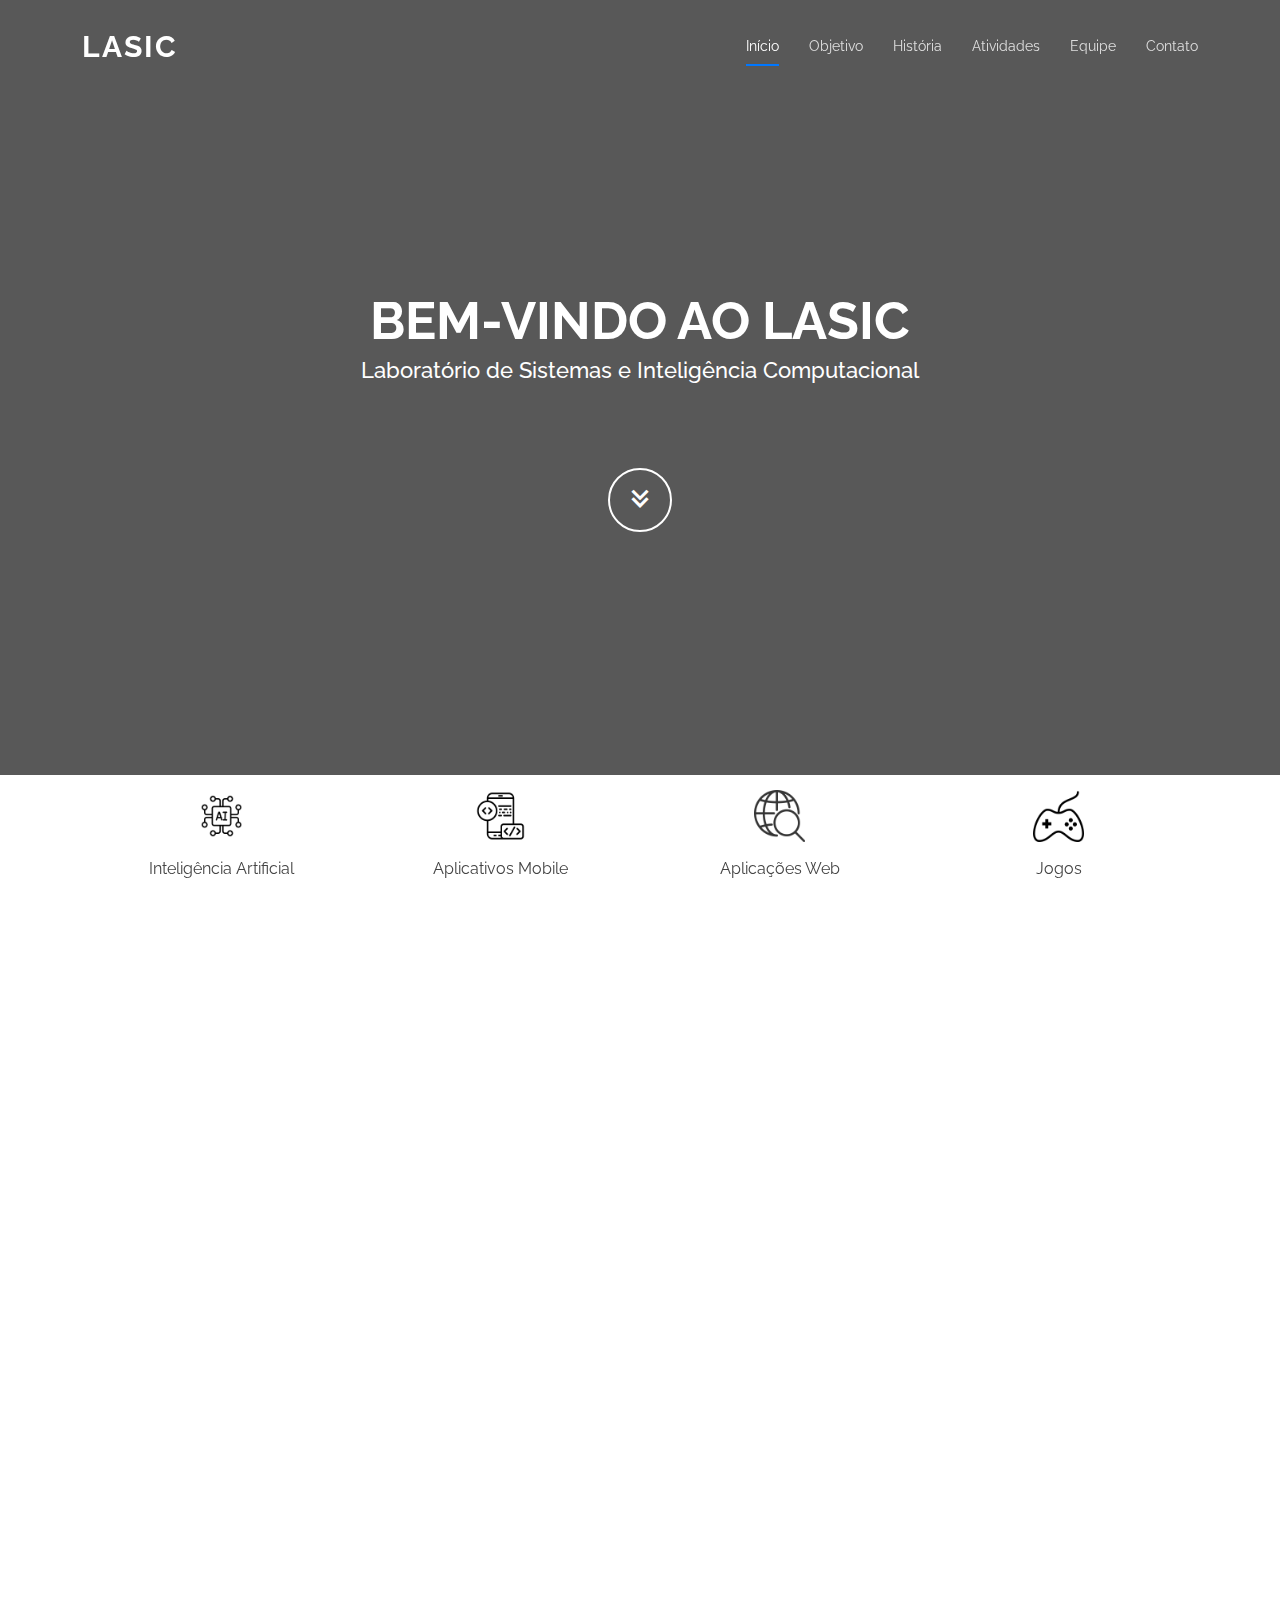
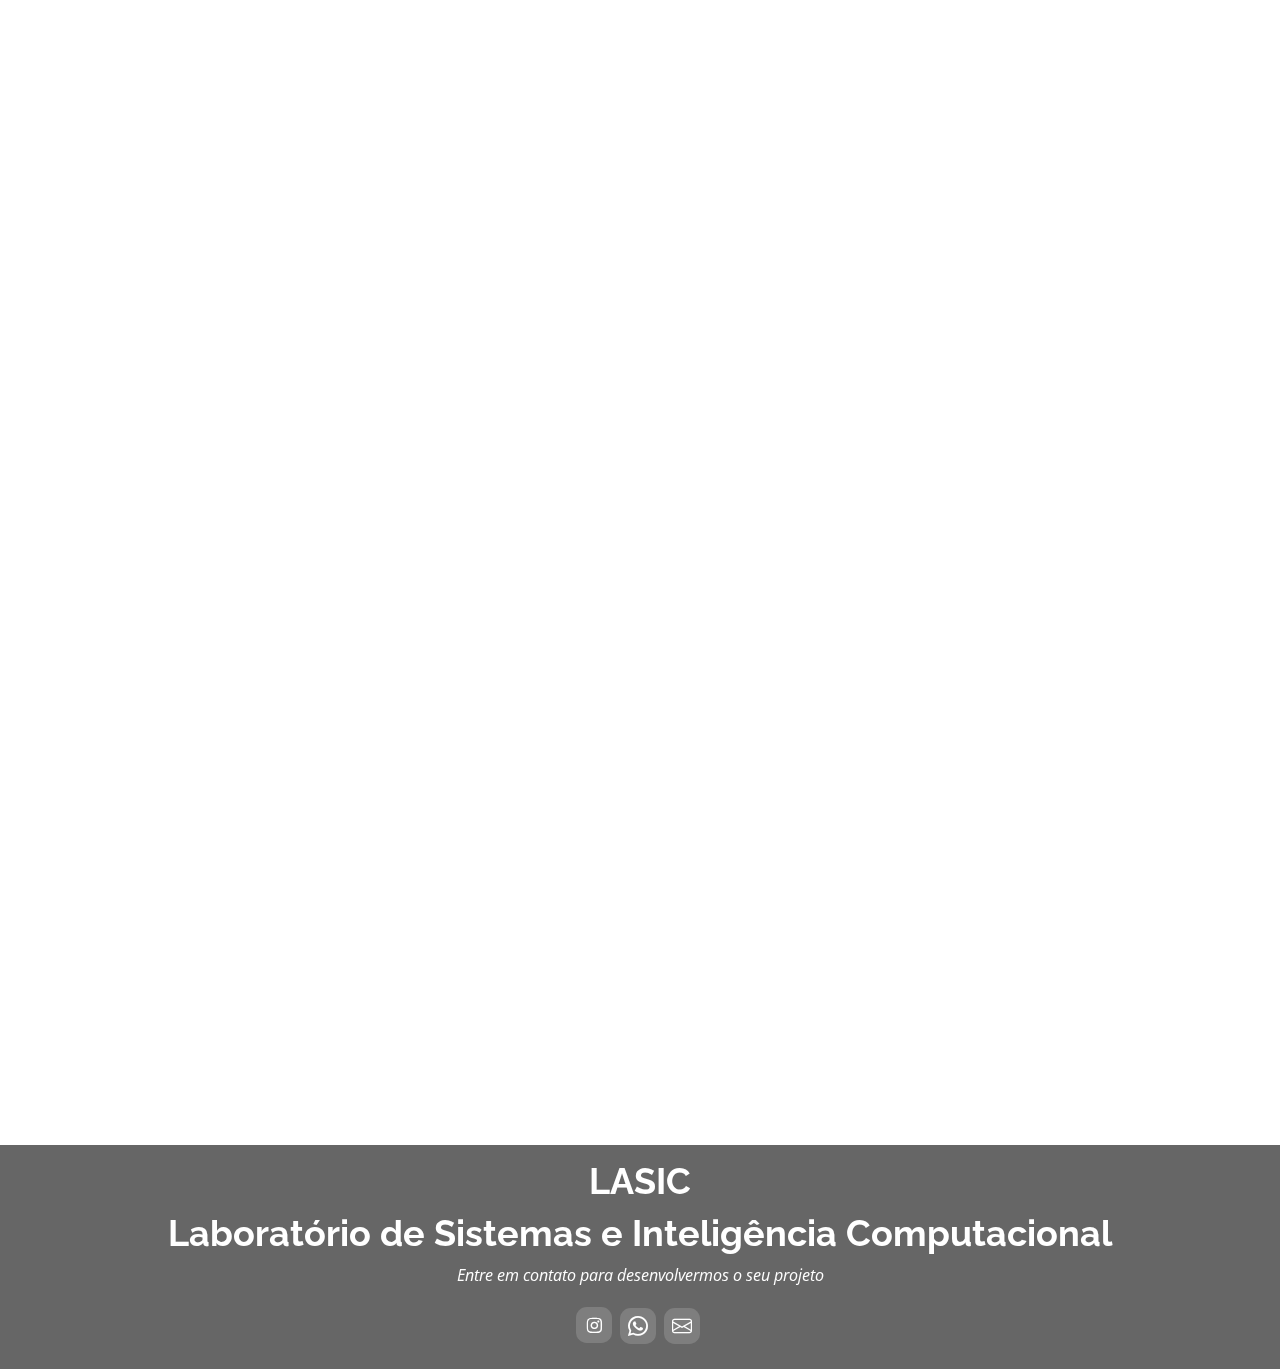
<file: index.html>
<!DOCTYPE html>
<html lang="pt-BR">

<head>
  <meta charset="utf-8">
  <meta name="viewport" content="width=device-width, initial-scale=1, minimum-scale=1, maximum-scale=1" />

  <title>LASIC - Laboratório de Sistemas e Inteligência Computacional</title>
  <meta
    content="O LASIC (Laboratório de Sistemas e Inteligência Computacional) tem o objetivo de desenvolver soluções inovadoras que permitam transformar ideias em soluções para problemas enfrentados por pessoas e empresas."
    name="description">
  <meta content="Laboratório, Sistemas, Inteligencia, Computacional" name="keywords">

  <!-- Favicons -->
  <link href="assets/img/logo/LOGO LASIC.png" rel="icon">
  <link href="assets/img/logo/LOGO LASIC.png" rel="apple-touch-icon">

  <!-- Google Fonts -->
  <link
    href="https://fonts.googleapis.com/css?family=Open+Sans:300,300i,400,400i,600,600i,700,700i|Raleway:300,300i,400,400i,500,500i,600,600i,700,700i|Poppins:300,300i,400,400i,500,500i,600,600i,700,700i"
    rel="stylesheet">

  <!-- Vendor CSS Files -->
  <link href="assets/vendor/aos/aos.css" rel="stylesheet"> <!--Efeito subindo-->
  <link href="assets/vendor/bootstrap/css/bootstrap.min.css" rel="stylesheet"> <!--Ajusta imagens-->
  <link href="assets/vendor/bootstrap-icons/bootstrap-icons.css" rel="stylesheet"> <!--biblioteca de icones-->
  <link href="assets/vendor/boxicons/css/boxicons.min.css" rel="stylesheet"> <!--biblioteca icone hero-->
  <link href="assets/css/variables.css" rel="stylesheet">

  <!-- Template Main CSS File -->
  <link href="assets/css/style.css" rel="stylesheet">
</head>

<body>

  <!-- ======= Header ======= -->
  <header id="header" class="fixed-top d-flex justify-content-center header-transparent">
    <div class="container d-flex justify-content-between align-items-center position-relative">

      <div class="logo">
        <h1 class="text-light"><a href="index.html">LASIC</a></h1>
      </div>

      <nav id="navbar" class="navbar">
        <ul>
          <li><a class="nav-link scrollto active" href="#hero">Início</a></li>
          <li><a class="nav-link scrollto" href="#objective">Objetivo</a></li>
          <li><a class="nav-link scrollto" href="historia.html">História</a></li>
          <li><a class="nav-link scrollto" href="#activities">Atividades</a></li>
          <li><a class="nav-link scrollto" href="equipe.html">Equipe</a></li>
          <li><a class="nav-link scrollto" href="#contact">Contato</a></li>
        </ul>
        <i class="bi bi-list mobile-nav-toggle"></i>
      </nav><!-- .navbar -->
    </div>
  </header><!-- End Header -->

  <!-- ======= Hero Section ======= -->
  <section id="hero" class="d-flex flex-column justify-content-center align-items-center">
    <div style="text-align: justify;" class="container text-center text-md-left" data-aos="fade-up">
      <h1>BEM-VINDO AO LASIC</h1>
      <h5>Laboratório de Sistemas e Inteligência Computacional</h5>
      <a href="#objective" class="btn-get-started scrollto"><i class="bx bx-chevrons-down"></i></a>
    </div>
  </section><!-- End Hero -->

  <main id="main">

    <!-- ======= technology Section ======= -->
    <section id="tech" class="tech section-bg">
      <div class="container">

        <div class="row" data-aos="zoom-in">
          <ul>
            <li><img class="icon-image" src="assets\img\Icones\ia\ia.png"><br />Inteligência Artificial</li>
            <li><img class="icon-image" src="assets\img\Icones\mobile\mobile.png"><br />Aplicativos Mobile</li>
            <li><img class="icon-image" src="assets\img\Icones\web\web.png"><br />Aplicações Web</li>
            <li><img class="icon-image" src="assets\img\Icones\game\games.png"><br />Jogos</li>
          </ul>
        </div>

      </div>
    </section><!-- End technology Section -->

    <!-- ======= Objective Section ======= -->
    <section id="objective" class="objective">
      <div class="container" data-aos="fade-up">

        <div class="section-title">
          <h2>OBJETIVO</h2>
        </div>

        <div class="row">
          <div class="col-xl-4 col-lg-4">
            <img src="assets/img/logo/LOGO LASIC.png" class="img-logo" alt="Logo do LASIC">
          </div>

          <div style="text-align: justify;" class="col-xl-8 pt-0">
            <p>
              O Lasic é um espaço dedicado à inovação, pesquisa e desenvolvimento no campo da Ciência da Computação. O
              laboratório oferece uma infraestrutura moderna e colaborativa para alunos, professores e pesquisadores que
              buscam explorar as fronteiras da tecnologia.
            </p>

            <p>
              Promovemos o desenvolvimento de projetos nas áreas de sistemas computacionais, inteligência artificial,
              Jogos Digitais, Softwares, entre outros. Nossa missão é capacitar a comunidade acadêmica a aplicar o
              conhecimento teórico em soluções práticas, desenvolvendo ferramentas que impactam positivamente a
              sociedade e a indústria.
            </p>

            <p>
              O laboratório também estimula a troca de conhecimento entre seus membros, promovendo estudos voltados para
              temas emergentes no universo da tecnologia. Além disso, o Lasic atua como um ponto de apoio para projetos
              acadêmicos e de extensão, fomentando parcerias entre a universidade e o mercado.
            </p>

            <p>
              <a href="historia.html" class="link-history">Mais sobre a história do laboratório <i
                  class="bi bi-arrow-right"></i></a>
            </p>
          </div>
        </div>
      </div>
    </section><!-- End Objetivo Section -->

    <!-- ======= Services Section ======= -->
    <section id="activities" class="activities section-bg">
      <div class="container" data-aos="fade-up">

        <div class="section-title">
          <h2>ATIVIDADES</h2>
        </div>

        <div class="row">
          <div class="col-xl-3 col-md-6 d-flex align-items-stretch" data-aos="zoom-in" data-aos-delay="100">
            <div class="icon-box">
              <div class="icon"><i class="bi bi-card-text"></i></div>
              <h4><a href="tcc.html">Artigos e TCC's</a></h4>
              <p> Buscamos a criação de artigos e TCCs como forma de expor
                cientificamente o que foi desenvolvido e realizado dentro dos
                projetos executados. Aproveitar o conhecimento adquirido ao
                longo do projeto pelos alunos, torna a escrita acadêmica mais
                fácil, uma vez que o aluno consegue ver a aplicação prática
                desse saber.</p>
            </div>
          </div>

          <div class="col-xl-3 col-md-6 d-flex align-items-stretch mt-4 mt-md-0" data-aos="zoom-in"
            data-aos-delay="200">
            <div class="icon-box">
              <div class="icon"><i class="bi bi-file-earmark-text"></i></div>
              <h4><a href="ic.html">Projetos</a></h4>
              <p>Os projetos de iniciação científica são parte efetiva no
                currículo acadêmicos nos alunos do laboratório, através deles
                são produzidos artigos, TCCs e produtos. Atualmente alguns
                estão em fase de desenvolvimento e devidamente cadastrados na
                plataforma NL da pró-reitora de Pesquisa e Inovação do IFCE.</p>
            </div>
          </div>

          <div class="col-xl-3 col-md-6 d-flex align-items-stretch mt-4 mt-xl-0" data-aos="zoom-in"
            data-aos-delay="300">
            <div class="icon-box">
              <div class="icon"><i class="bi bi-people-fill"></i></div>
              <h4><a href="parcerias.html">Parcerias</a></h4>
              <p>O LASIC desenvolveu projetos inovadores com financiamento da EMBRAPII, atendendo às
                demandas do setor privado. Empresas colaboraram com a execução dos projetos, proporcionando acesso a
                novas tecnologias e enriquecendo o conhecimento prático dos alunos e professores envolvidos.</p>
            </div>
          </div>

          <div class="col-xl-3 col-md-6 d-flex align-items-stretch mt-4 mt-xl-0" data-aos="zoom-in"
            data-aos-delay="400">
            <div class="icon-box">
              <div class="icon"><i class="bi bi-calendar4-event"></i></div>
              <h4><a href="evento.html">Extensão e Eventos</a></h4>
              <p> Os projetos desenvolvidos têm como objetivo estabelecer uma conexão significativa com a comunidade
                além do campus. Ao longo do tempo, uma variedade de iniciativas foi implementada, proporcionando
                conhecimento e benefícios a várias pessoas.</p>
            </div>
          </div>

        </div>

      </div>
    </section><!-- End Services Section -->

    <!-- ======= Contact Section ======= -->
    <section id="contact" class="contact">
      <div class="container" data-aos="fade-up">

        <div class="section-title">
          <h2>CONTATO</h2>
        </div>

        <div class="row no-gutters justify-content-center" data-aos="fade-up">

          <div class="col-lg-5 d-flex align-items-stretch">
            <div class="info">
              <div class="address">
                <i class="bi bi-geo-alt"></i>
                <h4>Localização:</h4>
                <p>IFCE - Bloco 3 (Ciência da Computação)</p>
                <p>Av. Parque Central, 1315, Distrito Industrial I, Maracanaú - CE, 61939-140, Brasil</p>

              </div>

              <div class="email mt-4">
                <i class="bi bi-envelope"></i>
                <h4>Email:</h4>
                <p>lasicifce@gmail.com</p>
              </div>

              <div class="phone mt-4">
                <i class="bi bi-phone"></i>
                <h4>Telefone:</h4>
                <p> +55 (85) 99773-0961</p>
              </div>

            </div>

          </div>

          <!-- google maps -->
          <div class="col-lg-7 d-flex align-items-stretch">
            <iframe style="border:0; width: 100%; height: 100%;"
              src="https://www.google.com/maps/embed?pb=!1m18!1m12!1m3!1d3980.710870027409!2d-38.61391362635708!3d-3.872060396101729!2m3!1f0!2f0!3f0!3m2!1i1024!2i768!4f13.1!3m3!1m2!1s0x7c752117820684d%3A0x50bac00cac892a1d!2sInstituto%20Federal%20de%20Educa%C3%A7%C3%A3o%2C%20Ci%C3%AAncia%20e%20Tecnologia%20do%20Cear%C3%A1%20%7C%20Campus%20Maracana%C3%BA!5e0!3m2!1spt-BR!2sbr!4v1710796742865!5m2!1spt-BR!2sbr"
              frameborder="0" allowfullscreen>
            </iframe>
          </div>

        </div>

      </div>
    </section><!-- End Contact Section -->

  </main><!-- End #main -->

  <!-- ======= Footer ======= -->
  <footer id="footer">
    <div class="container">
      <h3>LASIC</h3>
      <h3>Laboratório de Sistemas e Inteligência Computacional</h3>
      <p>Entre em contato para desenvolvermos o seu projeto</p>
      <div class="social-links">
        <a href="https://www.instagram.com/lasicifce" target="_blank" class="instagram"><i
            class="bx bxl-instagram"></i></a>
        <a href="https://api.whatsapp.com/send?phone=558597730961" target="_blank" class="Whatsapp"><i
            class="bi bi-whatsapp"></i></a>
        <!-- <a href="#" target="_blank" class="linkedin"><i class="bi bi-linkedin"></i></a> -->
        <a href="mailto:lasicifce@gmail.com" target="_blank" class="gmail"><i class="bi bi-envelope"></i></a>
      </div>
    </div>
  </footer><!-- End Footer -->

  <div id="preloader"></div> <!--botão para subir-->
  <a href="#" class="back-to-top d-flex align-items-center justify-content-center"><i class="bi bi-arrow-up-short"></i>
  </a>

  <!-- Vendor JS Files -->
  <script src="assets/vendor/aos/aos.js"></script>
  <!-- <script src="assets/vendor/bootstrap/js/bootstrap.bundle.min.js"></script> -->

  <!-- Template Main JS File -->
  <script src="assets/js/main.js"></script>

</body>

</html>
</file>
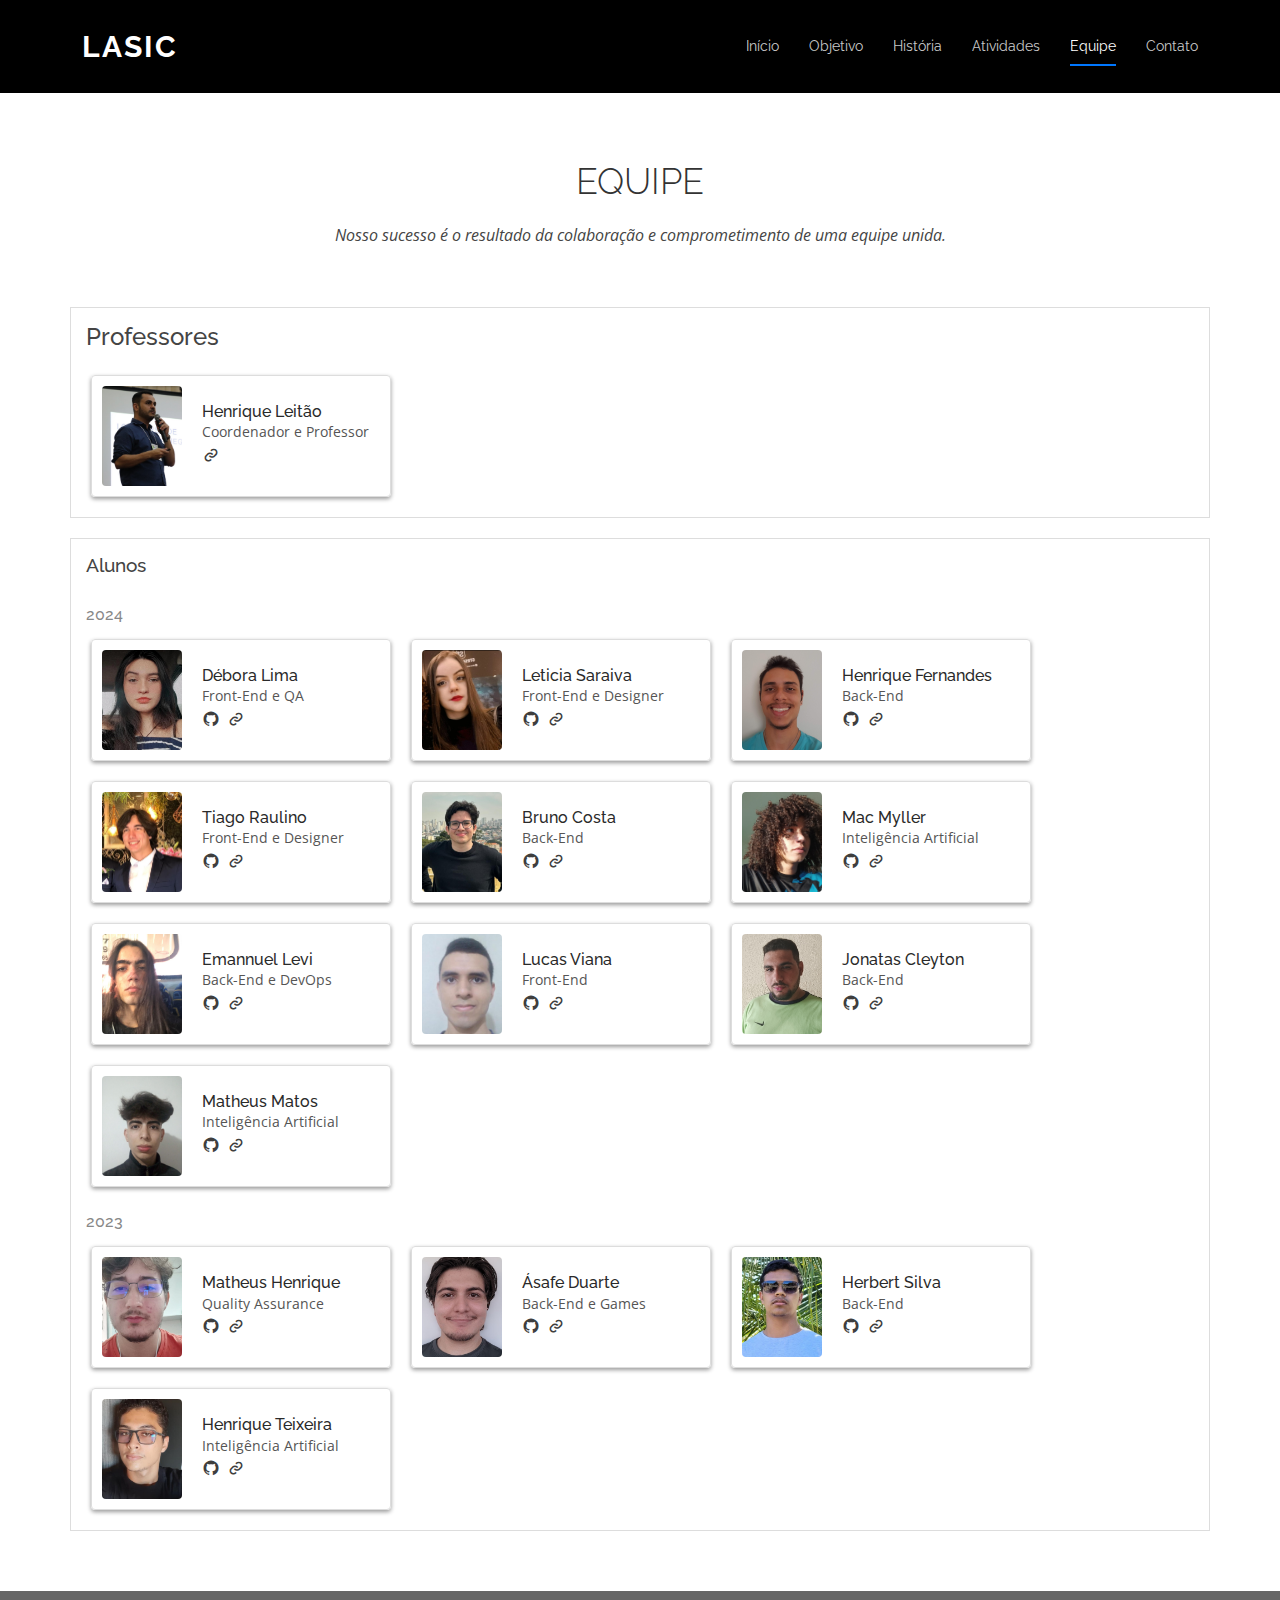
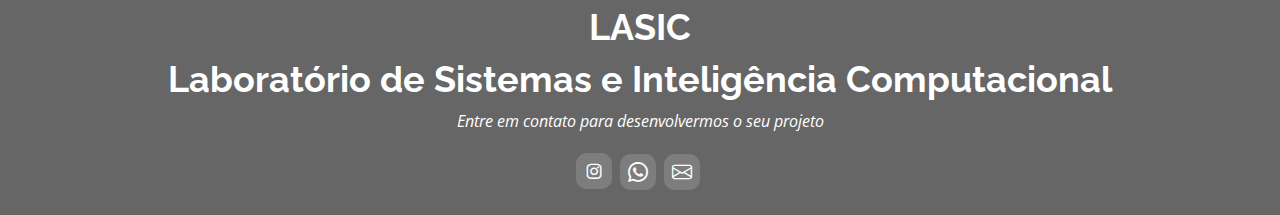
<file: equipe.html>
<!DOCTYPE html>
<html lang="pt-BR">

<head>
    <meta charset="utf-8">
    <meta name="viewport" content="width=device-width, initial-scale=1, minimum-scale=1, maximum-scale=1" />

    <title>Equipe - LASIC</title>
    <meta
        content="O LASIC (Laboratório de Sistemas e Inteligência Computacional) tem o objetivo de desenvolver soluções inovadoras que permitam transformar ideias em soluções para problemas enfrentados por pessoas e empresas."
        name="description">
    <meta content="Laboratório, Sistemas, Inteligencia, Computacional" name="keywords">

    <!-- Favicons -->
    <link href="assets/img/logo/LOGO LASIC.png" rel="icon">
    <link href="assets/img/logo/LOGO LASIC.png" rel="apple-touch-icon">

    <!-- Google Fonts -->
    <link
        href="https://fonts.googleapis.com/css?family=Open+Sans:300,300i,400,400i,600,600i,700,700i|Raleway:300,300i,400,400i,500,500i,600,600i,700,700i|Poppins:300,300i,400,400i,500,500i,600,600i,700,700i"
        rel="stylesheet">

    <!-- Vendor CSS Files -->
    <link href="assets/vendor/aos/aos.css" rel="stylesheet"> <!--Efeito subindo-->
    <link href="assets/vendor/bootstrap/css/bootstrap.min.css" rel="stylesheet"> <!--Ajusta imagens-->
    <link href="assets/vendor/bootstrap-icons/bootstrap-icons.css" rel="stylesheet"> <!--biblioteca de icones-->
    <link href="assets/vendor/boxicons/css/boxicons.min.css" rel="stylesheet"> <!--biblioteca icone hero-->
    <link href="assets/css/variables.css" rel="stylesheet">

    <!-- Template Main CSS File -->
    <link href="assets\css\equipe.css" rel="stylesheet">
</head>

<body>

    <!-- ======= Header ======= -->
    <header id="header" class="fixed-top d-flex justify-content-center header-transparent">
        <div class="container d-flex justify-content-between align-items-center position-relative">

            <div class="logo">
                <h1 class="text-light"><a href="index.html">LASIC</a></h1>
            </div>

            <nav id="navbar" class="navbar">
                <ul>
                    <li><a class="nav-link scrollto" href="index.html#hero">Início</a></li>
                    <li><a class="nav-link scrollto" href="index.html#objective">Objetivo</a></li>
                    <li><a class="nav-link scrollto" href="historia.html">História</a></li>
                    <li><a class="nav-link scrollto" href="index.html#activities">Atividades</a></li>
                    <li><a class="nav-link scrollto active" href="equipe.html">Equipe</a></li>
                    <li><a class="nav-link scrollto" href="index.html#contact">Contato</a></li>
                </ul>
                <i class="bi bi-list mobile-nav-toggle"></i>
            </nav><!-- .navbar -->
        </div>
    </header><!-- End Header -->

    <main id="main">

        <!-- ======= Team Section ======= -->
        <section id="team" class="team">
            <div class="container" data-aos="fade-up">

                <div class="section-title">
                    <h2>EQUIPE</h2>
                    <p style="text-align: center; font-style: italic;">Nosso sucesso é o resultado da colaboração e
                        comprometimento de uma equipe unida.
                    </p>
                </div>

                <div class="row">
                    <div class="team-category">
                        <div class="category-header">
                            <h4>Professores</h4>
                            <!-- <span class="toggle-icon">▼</span> -->
                        </div>
                        <div class="team-members">
                            <div class="card-horizontal">
                                <img src="assets\img\equipe\professor_henrique.jpg" alt="Henrique Leitão">
                                <div class="card-content">
                                    <h4>Henrique Leitão</h4>
                                    <p>Coordenador e Professor</p>
                                    <div class="social-links">
                                        <!-- <a href="" alt="Github"
                                            target="_blank" class="Github"><i class="bx bxl-github"></i></a> -->
                                        <a href="http://lattes.cnpq.br/5390330770526314" target="_blank" alt="Lattes"
                                            class="Lattes"><i class='bx bx-link'></i></a>
                                    </div>
                                </div>
                            </div>
                        </div>
                    </div>

                    <div class="team-category">

                        <div class="category-header">
                            <h3>Alunos</h3>
                            <!-- <span class="toggle-icon">▼</span> -->
                        </div>

                        <div class="team-years">
                            <h4>2024</h4>
                            <div class="team-members">

                                <div class="card-horizontal">
                                    <img src="assets\img\equipe\deb.jpg" alt="Débora Lima">
                                    <div class="card-content">
                                        <h4>Débora Lima</h4>
                                        <p>Front-End e QA</p>
                                        <div class="social-links">
                                            <a href="https://github.com/deboradls" alt="Github" target="_blank"
                                                class="Github"><i class="bx bxl-github"></i></a>
                                            <a href="http://lattes.cnpq.br/3208864967196302" target="_blank"
                                                class="Lattes"><i class='bx bx-link'></i></a>
                                        </div>
                                    </div>
                                </div>

                                <div class="card-horizontal">
                                    <img src="assets\img\equipe\leticia.jpg" alt="Leticia Saraiva">
                                    <div class="card-content">
                                        <h4>Leticia Saraiva</h4>
                                        <p>Front-End e Designer</p>
                                        <div class="social-links">
                                            <a href="https://github.com/leticiasaraivafontenele" alt="Github"
                                                target="_blank" class="Github"><i class="bx bxl-github"></i></a>
                                            <a href="https://lattes.cnpq.br/9823678264425998" target="_blank"
                                                alt="Lattes" class="Lattes"><i class='bx bx-link'></i></a>
                                        </div>
                                    </div>
                                </div>

                                <div class="card-horizontal">
                                    <img src="assets\img\equipe\henr_fernandes.jpg" alt="0Henrique Fernandes">
                                    <div class="card-content">
                                        <h4>Henrique Fernandes</h4>
                                        <p>Back-End</p>
                                        <div class="social-links">
                                            <a href="https://github.com/8enrich" alt="Github" target="_blank"
                                                class="Github"><i class="bx bxl-github"></i></a>
                                            <a href="https://lattes.cnpq.br/2532391645957551" target="_blank"
                                                alt="Lattes" class="Lattes"><i class='bx bx-link'></i></a>
                                        </div>
                                    </div>
                                </div>

                                <div class="card-horizontal">
                                    <img src="assets/img/equipe/tiago.jpg" alt="Tiago Raulino">
                                    <div class="card-content">
                                        <h4>Tiago Raulino</h4>
                                        <p>Front-End e Designer</p>
                                        <div class="social-links">
                                            <a href="https://github.com/tiagoRaulino" alt="Github" target="_blank"
                                                class="Github"><i class="bx bxl-github"></i></a>
                                            <a href="http://lattes.cnpq.br/2795938105769100" target="_blank"
                                                alt="Lattes" class="Lattes"><i class='bx bx-link'></i></a>
                                        </div>
                                    </div>
                                </div>

                                <div class="card-horizontal">
                                    <img src="assets\img\equipe\bruno.jpg" alt="Bruno Costa">
                                    <div class="card-content">
                                        <h4>Bruno Costa</h4>
                                        <p>Back-End</p>
                                        <div class="social-links">
                                            <a href="https://github.com/bruno20614" alt="Github" target="_blank"
                                                class="Github"><i class="bx bxl-github"></i></a>
                                            <a href="https://lattes.cnpq.br/2513018205085350" target="_blank"
                                                alt="Lattes" class="Lattes"><i class='bx bx-link'></i></a>
                                        </div>
                                    </div>
                                </div>

                                <div class="card-horizontal">
                                    <img src="assets\img\equipe\myller.jpg" alt="Mac Myller">
                                    <div class="card-content">
                                        <h4>Mac Myller</h4>
                                        <p>Inteligência Artificial</p>
                                        <div class="social-links">
                                            <a href="https://github.com/myller-silva" alt="Github" target="_blank"
                                                class="Github"><i class="bx bxl-github"></i></a>
                                            <a href="http://lattes.cnpq.br/7522130094250145" target="_blank"
                                                alt="Lattes" class="Lattes"><i class='bx bx-link'></i></a>
                                        </div>
                                    </div>
                                </div>

                                <div class="card-horizontal">
                                    <img src="assets\img\equipe\emannuel.jpg" alt="Emannuel Levi">
                                    <div class="card-content">
                                        <h4>Emannuel Levi</h4>
                                        <p>Back-End e DevOps</p>
                                        <div class="social-links">
                                            <a href="https://github.com/dabzr" alt="Github" target="_blank"
                                                class="Github"><i class="bx bxl-github"></i></a>
                                            <a href="http://lattes.cnpq.br/0457686480155412" target="_blank"
                                                alt="Lattes" class="Lattes"><i class='bx bx-link'></i></a>
                                        </div>
                                    </div>
                                </div>

                                <div class="card-horizontal">
                                    <img src="assets\img\equipe\lucas_viana.jpg" alt="Lucas Viana">
                                    <div class="card-content">
                                        <h4>Lucas Viana</h4>
                                        <p>Front-End</p>
                                        <div class="social-links">
                                            <a href="https://github.com/LucasVianaSampaio" alt="Github" target="_blank"
                                                class="Github"><i class="bx bxl-github"></i></a>
                                            <a href="http://lattes.cnpq.br/6203482587976461" target="_blank"
                                                alt="Lattes" class="Lattes"><i class='bx bx-link'></i></a>
                                        </div>
                                    </div>
                                </div>

                                <div class="card-horizontal">
                                    <img src="assets\img\equipe\jonatas.jpg" alt="Jonatas Cleyton">
                                    <div class="card-content">
                                        <h4>Jonatas Cleyton</h4>
                                        <p>Back-End</p>
                                        <div class="social-links">
                                            <a href="https://github.com/JoJonatasCoelho" alt="Github" target="_blank"
                                                class="Github"><i class="bx bxl-github"></i></a>
                                            <a href="http://lattes.cnpq.br/3829262246673273" target="_blank"
                                                alt="Lattes" class="Lattes"><i class='bx bx-link'></i></a>
                                        </div>
                                    </div>
                                </div>

                                <!-- <div class="card-horizontal">
                                    <img src="assets\img\equipe\.jpg" alt="Kaio Emerson">
                                    <div class="card-content">
                                        <h4>Kaio Emerson</h4>
                                        <p>DevOps</p>
                                        <div class="social-links">
                                            <a href="https://github.com/kaiolopes667" alt="Github"
                                                target="_blank" class="Github"><i class="bx bxl-github"></i></a>
                                            <a href="" target="_blank" alt="Lattes"
                                                class="Lattes"><i class='bx bx-link'></i></a>
                                        </div>
                                    </div>
                                </div> -->

                                <!-- <div class="card-horizontal">
                                    <img src="assets\img\equipe\.jpg" alt="Matheus Sagioro">
                                    <div class="card-content">
                                        <h4>Matheus Sagioro</h4>
                                        <p>Cibersegurança</p>
                                        <div class="social-links">
                                            <a href="https://github.com/scriptprivate" alt="Github"
                                                target="_blank" class="Github"><i class="bx bxl-github"></i></a>
                                            <a href="http://lattes.cnpq.br/7894653619594080" target="_blank" alt="Lattes"
                                                class="Lattes"><i class='bx bx-link'></i></a>
                                        </div>
                                    </div>
                                </div> -->

                                <div class="card-horizontal">
                                    <img src="assets\img\equipe\matheus_matos.jpg" alt="Matheus Matos">
                                    <div class="card-content">
                                        <h4>Matheus Matos</h4>
                                        <p>Inteligência Artificial</p>
                                        <div class="social-links">
                                            <a href="https://github.com/Matheusmatos2916" alt="Github" target="_blank"
                                                class="Github"><i class="bx bxl-github"></i></a>
                                            <a href="https://lattes.cnpq.br/9484288861008972" target="_blank"
                                                alt="Lattes" class="Lattes"><i class='bx bx-link'></i></a>
                                        </div>
                                    </div>
                                </div>

                            </div>
                        </div>

                        <div class="team-years">
                            <h4>2023</h4>
                            <div class="team-members">

                                <div class="card-horizontal">
                                    <img src="assets\img\equipe\mh.jpg" alt="Matheus Henrique">
                                    <div class="card-content">
                                        <h4>Matheus Henrique</h4>
                                        <p>Quality Assurance</p>
                                        <div class="social-links">
                                            <a href="https://github.com/mhseufrasio" alt="Github" target="_blank"
                                                class="Github"><i class="bx bxl-github"></i></a>
                                            <a href="http://lattes.cnpq.br/9285316869940701" target="_blank"
                                                alt="Lattes" class="Lattes"><i class='bx bx-link'></i></a>
                                        </div>
                                    </div>
                                </div>

                                <div class="card-horizontal">
                                    <img src="assets\img\equipe\asafe.jpg" alt="Ásafe Duarte">
                                    <div class="card-content">
                                        <h4>Ásafe Duarte</h4>
                                        <p>Back-End e Games</p>
                                        <div class="social-links">
                                            <a href="https://github.com/maripasa" alt="Github" target="_blank"
                                                class="Github"><i class="bx bxl-github"></i></a>
                                            <a href="http://lattes.cnpq.br/4897308047075811" target="_blank"
                                                alt="Lattes" class="Lattes"><i class='bx bx-link'></i></a>
                                        </div>
                                    </div>
                                </div>

                                <div class="card-horizontal">
                                    <img src="assets\img\equipe\herbert.jpg" alt="Herbert Silva">
                                    <div class="card-content">
                                        <h4>Herbert Silva</h4>
                                        <p>Back-End</p>
                                        <div class="social-links">
                                            <a href="https://github.com/AntoniHerbert" alt="Github" target="_blank" class="Github"><i
                                                    class="bx bxl-github"></i></a>
                                            <a href="http://lattes.cnpq.br/9052653194772435" target="_blank" alt="Lattes" class="Lattes"><i
                                                    class='bx bx-link'></i></a>
                                        </div>
                                    </div>
                                </div>

                                <div class="card-horizontal">
                                    <img src="assets\img\equipe\henr_teixeira.jpg" alt="Henrique Teixeira">
                                    <div class="card-content">
                                        <h4>Henrique Teixeira</h4>
                                        <p>Inteligência Artificial</p>
                                        <div class="social-links">
                                            <a href="https://github.com/Henrique1201" alt="Github" target="_blank" class="Github"><i
                                                    class="bx bxl-github"></i></a>
                                            <a href="http://lattes.cnpq.br/0890881178908184" target="_blank" alt="Lattes" class="Lattes"><i
                                                    class='bx bx-link'></i></a>
                                        </div>
                                    </div>
                                </div>

                            </div>
                        </div>

                    </div>
                </div>
            </div>
        </section>

    </main><!-- End #main -->

    <!-- ======= Footer ======= -->
    <footer id="footer">
        <div class="container">
            <h3>LASIC</h3>
            <h3>Laboratório de Sistemas e Inteligência Computacional</h3>
            <p>Entre em contato para desenvolvermos o seu projeto</p>
            <div class="social-links">
                <a href="https://www.instagram.com/lasicifce" target="_blank" class="instagram"><i
                        class="bx bxl-instagram"></i></a>
                <a href="https://api.whatsapp.com/send?phone=558597730961" target="_blank" class="Whatsapp"><i
                        class="bi bi-whatsapp"></i></a>
                <!-- <a href="#" target="_blank" class="linkedin"><i class="bi bi-linkedin"></i></a> -->
                <a href="mailto:lasicifce@gmail.com" target="_blank" class="gmail"><i class="bi bi-envelope"></i></a>
            </div>
        </div>
    </footer><!-- End Footer -->

    <div id="preloader"></div> <!--botão para subir-->
    <a href="#" class="back-to-top d-flex align-items-center justify-content-center"><i
            class="bi bi-arrow-up-short"></i>
    </a>

    <!-- Vendor JS Files -->
    <script src="assets/vendor/aos/aos.js"></script>
    <script src="assets/vendor/bootstrap/js/bootstrap.bundle.min.js"></script>

    <!-- Template Main JS File -->
    <script src="assets/js/main.js"></script>

</body>

</html>
</file>
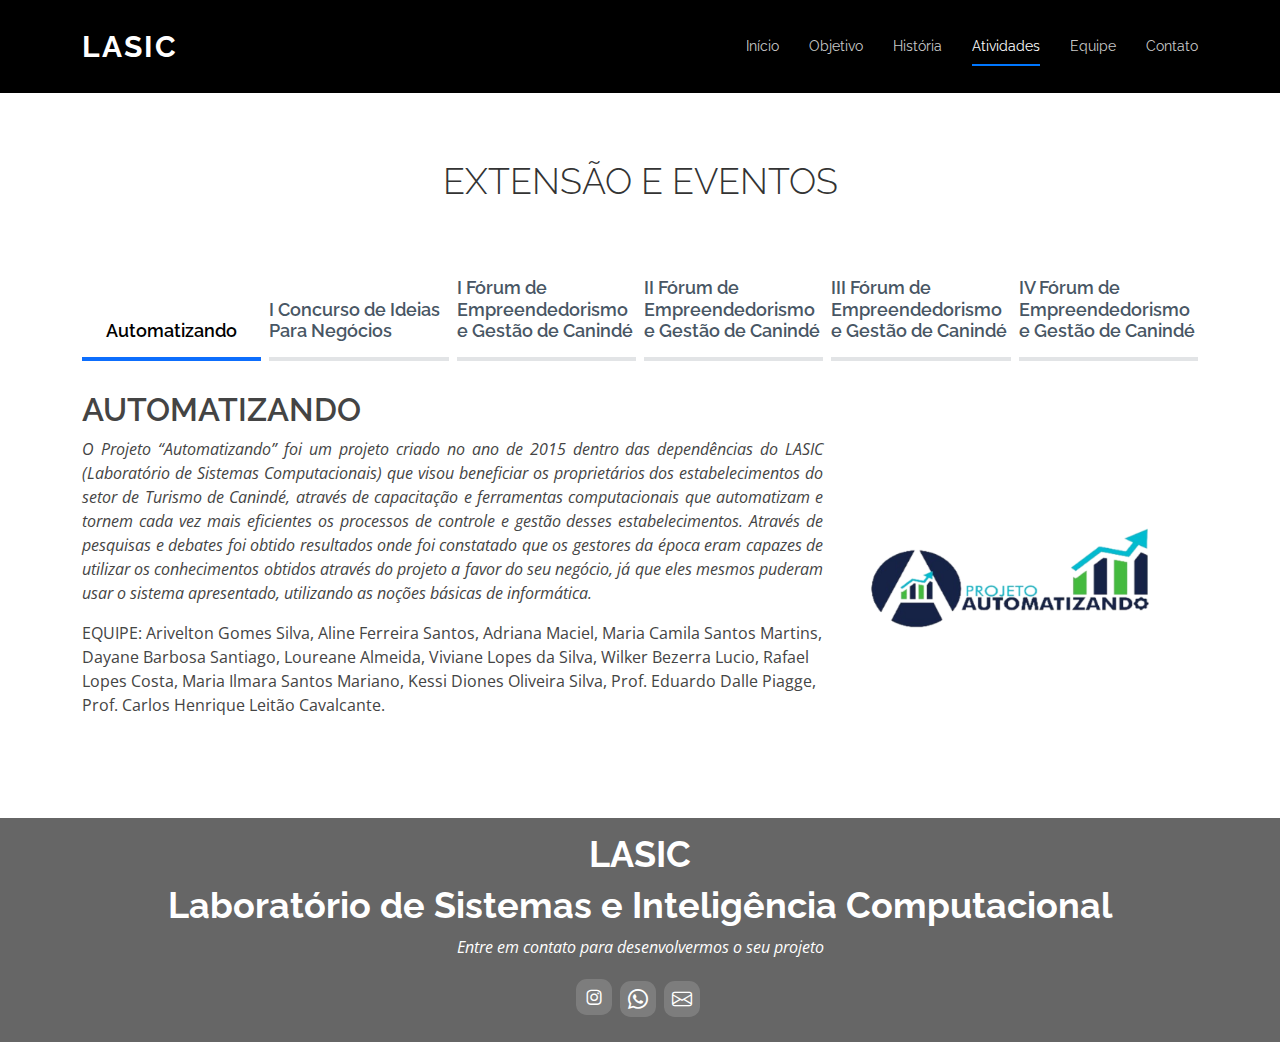
<file: evento.html>
<!DOCTYPE html>
<html lang="pt-BR">

<head>
    <meta charset="utf-8">
    <meta name="viewport" content="width=device-width, initial-scale=1, minimum-scale=1, maximum-scale=1" />

    <title>Extensão e Eventos - LASIC</title>
    <meta
        content="O LASIC (Laboratório de Sistemas e Inteligência Computacional) tem o objetivo de desenvolver soluções inovadoras que permitam transformar ideias em soluções para problemas enfrentados por pessoas e empresas."
        name="description">
    <meta content="Laboratório, Sistemas, Inteligencia, Computacional" name="keywords">

    <!-- Favicons -->
    <link href="assets/img/logo/LOGO LASIC.png" rel="icon">
    <link href="assets/img/logo/LOGO LASIC.png" rel="apple-touch-icon">

    <!-- Google Fonts -->
    <link
        href="https://fonts.googleapis.com/css?family=Open+Sans:300,300i,400,400i,600,600i,700,700i|Raleway:300,300i,400,400i,500,500i,600,600i,700,700i|Poppins:300,300i,400,400i,500,500i,600,600i,700,700i"
        rel="stylesheet">

    <!-- Vendor CSS Files -->
    <link href="assets/vendor/aos/aos.css" rel="stylesheet"> <!--Efeito subindo-->
    <link href="assets/vendor/bootstrap/css/bootstrap.min.css" rel="stylesheet"> <!--Ajusta imagens-->
    <link href="assets/vendor/bootstrap-icons/bootstrap-icons.css" rel="stylesheet"> <!--biblioteca de icones-->
    <link href="assets/vendor/boxicons/css/boxicons.min.css" rel="stylesheet"> <!--biblioteca icone hero-->
    <link href="assets/css/variables.css" rel="stylesheet">

    <!-- Template Main CSS File -->
    <link href="assets\css\evento.css" rel="stylesheet">
</head>

<body>

    <!-- ======= Header ======= -->
    <header id="header" class="fixed-top d-flex justify-content-center header-transparent">
        <div class="container d-flex justify-content-between align-items-center position-relative">

            <div class="logo">
                <h1 class="text-light"><a href="index.html">LASIC</a></h1>
            </div>

            <nav id="navbar" class="navbar">
                <ul>
                    <li><a class="nav-link scrollto" href="index.html#hero">Início</a></li>
                    <li><a class="nav-link scrollto" href="index.html#objective">Objetivo</a></li>
                    <li><a class="nav-link scrollto" href="historia.html">História</a></li>
                    <li><a class="nav-link scrollto active" href="index.html#activities">Atividades</a></li>
                    <li><a class="nav-link scrollto" href="equipe.html">Equipe</a></li>
                    <li><a class="nav-link scrollto" href="index.html#contact">Contato</a></li>
                </ul>
                <i class="bi bi-list mobile-nav-toggle"></i>
            </nav><!-- .navbar -->
        </div>
    </header><!-- End Header -->

    <main id="main">

        <!-- ======= Eventos Section ======= -->
        <section id="evento" class="evento">
            <div class="container" data-aos="fade-up">

                <div class="section-title" data-aos="fade-up">
                    <h2>EXTENSÃO E EVENTOS</h2>
                </div>

                <ul class="nav nav-tabs row g-2 d-flex">

                    <li class="nav-item col-6 col-md-4 col-lg-2 ">
                        <a class="nav-link active show d-flex align-items-end" style="text-align: justify;"
                            data-bs-toggle="tab" data-bs-target="#tab-1">
                            <h4>Automatizando</h4>
                        </a>
                    </li><!-- End Tab 1 Nav -->

                    <li class="nav-item col-6 col-md-4 col-lg-2">
                        <a class="nav-link d-flex align-items-end" data-bs-toggle="tab" data-bs-target="#tab-2">
                            <h4>I Concurso de Ideias Para Negócios</h4>
                        </a>
                    </li><!-- End Tab 2 Nav -->

                    <li class="nav-item col-6 col-md-4 col-lg-2">
                        <a class="nav-link d-flex align-items-end" data-bs-toggle="tab" data-bs-target="#tab-3">
                            <h4>I Fórum de Empreendedorismo e Gestão de Canindé</h4>
                        </a>
                    </li><!-- End Tab 3 Nav -->

                    <li class="nav-item col-6 col-md-4 col-lg-2">
                        <a class="nav-link d-flex align-items-end" data-bs-toggle="tab" data-bs-target="#tab-4">
                            <h4>II Fórum de Empreendedorismo e Gestão de Canindé</h4>
                        </a>
                    </li><!-- End Tab 4 Nav -->

                    <li class="nav-item col-6 col-md-4 col-lg-2">
                        <a class="nav-link d-flex align-items-end" data-bs-toggle="tab" data-bs-target="#tab-5">
                            <h4>III Fórum de Empreendedorismo e Gestão de Canindé</h4>
                        </a>
                    </li><!-- End Tab 5 Nav -->

                    <li class="nav-item col-6 col-md-4 col-lg-2">
                        <a class="nav-link d-flex align-items-end" data-bs-toggle="tab" data-bs-target="#tab-6">
                            <h4>IV Fórum de Empreendedorismo e Gestão de Canindé</h4>
                        </a>
                    </li><!-- End Tab 6 Nav -->

                </ul>

                <div class="tab-content">

                    <div class="tab-pane active show" id="tab-1">
                        <div class="row g-2">
                            <div class="col-lg-8 order-2 order-lg-1" data-aos="fade-up" data-aos-delay="100">
                                <h3>AUTOMATIZANDO</h3>
                                <p class="fst-italic" style="text-align: justify">
                                    O Projeto “Automatizando” foi um projeto criado no ano de 2015 dentro das
                                    dependências do LASIC (Laboratório de Sistemas Computacionais) que visou beneficiar
                                    os proprietários dos estabelecimentos do setor de Turismo de Canindé, através de
                                    capacitação e ferramentas computacionais que automatizam e tornem cada vez mais
                                    eficientes os processos de controle e gestão desses estabelecimentos.

                                    Através de pesquisas e debates foi obtido resultados onde foi constatado que os
                                    gestores da época eram capazes de utilizar os conhecimentos obtidos através do
                                    projeto a favor do seu negócio, já que eles mesmos puderam usar o sistema
                                    apresentado, utilizando as noções básicas de informática.
                                </p>
                                <p class="fst-normal">
                                    EQUIPE: Arivelton Gomes Silva, Aline Ferreira Santos, Adriana Maciel, Maria Camila
                                    Santos Martins, Dayane Barbosa Santiago, Loureane Almeida, Viviane Lopes da Silva,
                                    Wilker Bezerra Lucio, Rafael Lopes Costa, Maria Ilmara Santos Mariano, Kessi Diones
                                    Oliveira Silva, Prof. Eduardo Dalle Piagge, Prof. Carlos Henrique Leitão Cavalcante.

                                </p>
                            </div>
                            <div class="col-lg-4 order-1 order-lg-2 text-center" data-aos="fade-up"
                                data-aos-delay="200">
                                <img src="assets\img\projetos\automatizando\automatizando.png" alt="" class="img-fluid">
                            </div>
                        </div>
                    </div><!-- End Tab Content 1 -->

                    <div class="tab-pane" id="tab-2">
                        <div class="row gy-4">
                            <div class="col-lg-8 order-2 order-lg-1">
                                <h3>I CONCURSO DE IDEIAS PARA NEGÓCIO</h3>
                                <p class="fst-italic" style="text-align: justify">
                                    Duas ideias (uma voltada para a área social e outra para a área de negócios) foram
                                    selecionadas para um programa de tutoria de startus através do Laboratório de
                                    Sistemas e Internet das Coisas (Lasic).
                                </p>

                            </div>
                            <div class="col-lg-4 order-1 order-lg-2 text-center">
                                <img src="assets\img\projetos\eventos\Concurso.jpg" alt="" class="img-fluid">
                            </div>
                        </div>
                    </div><!-- End Tab Content 2 -->

                    <div class="tab-pane" id="tab-3">
                        <div class="row gy-4">
                            <div class="col-lg-8 order-2 order-lg-1">
                                <h3>I FÓRUM DE EMPREENDEDORISMO E GESTÃO DE CANINDÉ</h3>
                                <p class="fst-italic" style="text-align: justify">
                                    PALESTRAS: <li>Linhas de Financiamento para StartUps - Carlos Fernando Fava
                                        Filho</li>
                                    <li>Empreendedorismo Digital - Willame Tibério</li>
                                    <li> empreendedores: a força responsável pelo sucesso! - Luciano Lopes</li>
                                    <li> O mundo mudou. E você? - Marcos Freitas</li>
                                </p>
                            </div>
                            <div class="col-lg-4 order-1 order-lg-2 text-center">
                                <img src="assets\img\projetos\eventos\forum1.jpg" alt="" class="img-fluid">
                            </div>
                        </div>
                    </div><!-- End Tab Content 3 -->

                    <div class="tab-pane" id="tab-4">
                        <div class="row gy-4">
                            <div class="col-lg-8 order-2 order-lg-1">
                                <h3>II FÓRUM DE EMPREENDEDORISMO E GESTÃO DE CANINDÉ</h3>
                                <p class="fst-italic" style="text-align: justify">
                                    PALESTRAS: <br>
                                    <li>Fontes de fomento para a Inovação - James Eduardo</li>
                                    <li>gerais da TI - Ênfase em empreendedorismo - Antonio Chaves</li>
                                    Transformação digital e oportuniades - Otacilio Bandeira
                                    <li> Desafios e alegrias de empreender nos sertões de Canindé - Joalene Araújo</li>
                                </p>
                            </div>
                            <div class="col-lg-4 order-1 order-lg-2 text-center">
                                <img src="assets\img\projetos\eventos\forum2.jpg" alt="" class="img-fluid">
                            </div>
                        </div>
                    </div><!-- End Tab Content 4 -->

                    <div class="tab-pane" id="tab-5">
                        <div class="row gy-4">
                            <div class="col-lg-8 order-2 order-lg-1">
                                <h3>III FÓRUM DE EMPREENDEDORISMO E GESTÃO DE CANINDÉ</h3>
                                <p class="fst-italic" style="text-align: justify">
                                    PALESTRAS: <br>
                                    <li>Gestão para empreendedores - Caroline Calisto </li>
                                    <li>Ecossistema empreendedor, Eventos de Empreendedorismo e Cases de
                                        Empreendedorismo - Igor Moura </li>
                                    <li>Felicidade e Produtividade: os dois lados da mesma moeda - Izabela Rocha</li>
                                    <li>Transformando ideias em negócio - Renato Melo </li>
                                    <li>Quanto vale sua ideia? - Stenio Diniz</li>
                                </p>

                            </div>
                            <div class="col-lg-4 order-1 order-lg-2 text-center">
                                <img src="assets\img\projetos\eventos\forum3.jpg" alt="" class="img-fluid">
                            </div>
                        </div>
                    </div><!-- End Tab Content 5 -->

                    <div class="tab-pane" id="tab-6">
                        <div class="row gy-4">
                            <div class="col-lg-8 order-2 order-lg-1">
                                <h3>IV FÓRUM DE EMPREENDEDORISMO E GESTÃO DE CANINDÉ</h3>
                                <p class="fst-italic" style="text-align: justify">
                                    O tema desta edição, promovida no dia 15 de junho de 2019 das 8h às 12h, é
                                    “Empreender na Sala de Aula”.
                                </p>
                            </div>
                            <div class="col-lg-4 order-1 order-lg-2 text-center">
                                <img src="assets\img\projetos\eventos\forum4.jpg" alt="" class="img-fluid">
                            </div>
                        </div>
                    </div><!-- End Tab Content 6 -->

                </div>

            </div>
        </section><!-- End Features Section -->


    </main><!-- End #main -->

    <!-- ======= Footer ======= -->
    <footer id="footer">
        <div class="container">
            <h3>LASIC</h3>
            <h3>Laboratório de Sistemas e Inteligência Computacional</h3>
            <p>Entre em contato para desenvolvermos o seu projeto</p>
            <div class="social-links">
                <a href="https://www.instagram.com/lasicifce" target="_blank" class="instagram"><i
                        class="bx bxl-instagram"></i></a>
                <a href="https://api.whatsapp.com/send?phone=558597730961" target="_blank" class="Whatsapp"><i
                        class="bi bi-whatsapp"></i></a>
                <!-- <a href="#" target="_blank" class="linkedin"><i class="bi bi-linkedin"></i></a> -->
                <a href="mailto:lasicifce@gmail.com" target="_blank" class="gmail"><i class="bi bi-envelope"></i></a>
            </div>
        </div>
    </footer><!-- End Footer -->

    <div id="preloader"></div> <!--botão para subir-->
    <a href="#" class="back-to-top d-flex align-items-center justify-content-center"><i
            class="bi bi-arrow-up-short"></i>
    </a>

    <!-- Vendor JS Files -->
    <script src="assets/vendor/aos/aos.js"></script>
    <script src="assets/vendor/bootstrap/js/bootstrap.bundle.min.js"></script>

    <!-- Template Main JS File -->
    <script src="assets/js/main.js"></script>

</body>

</html>
</file>
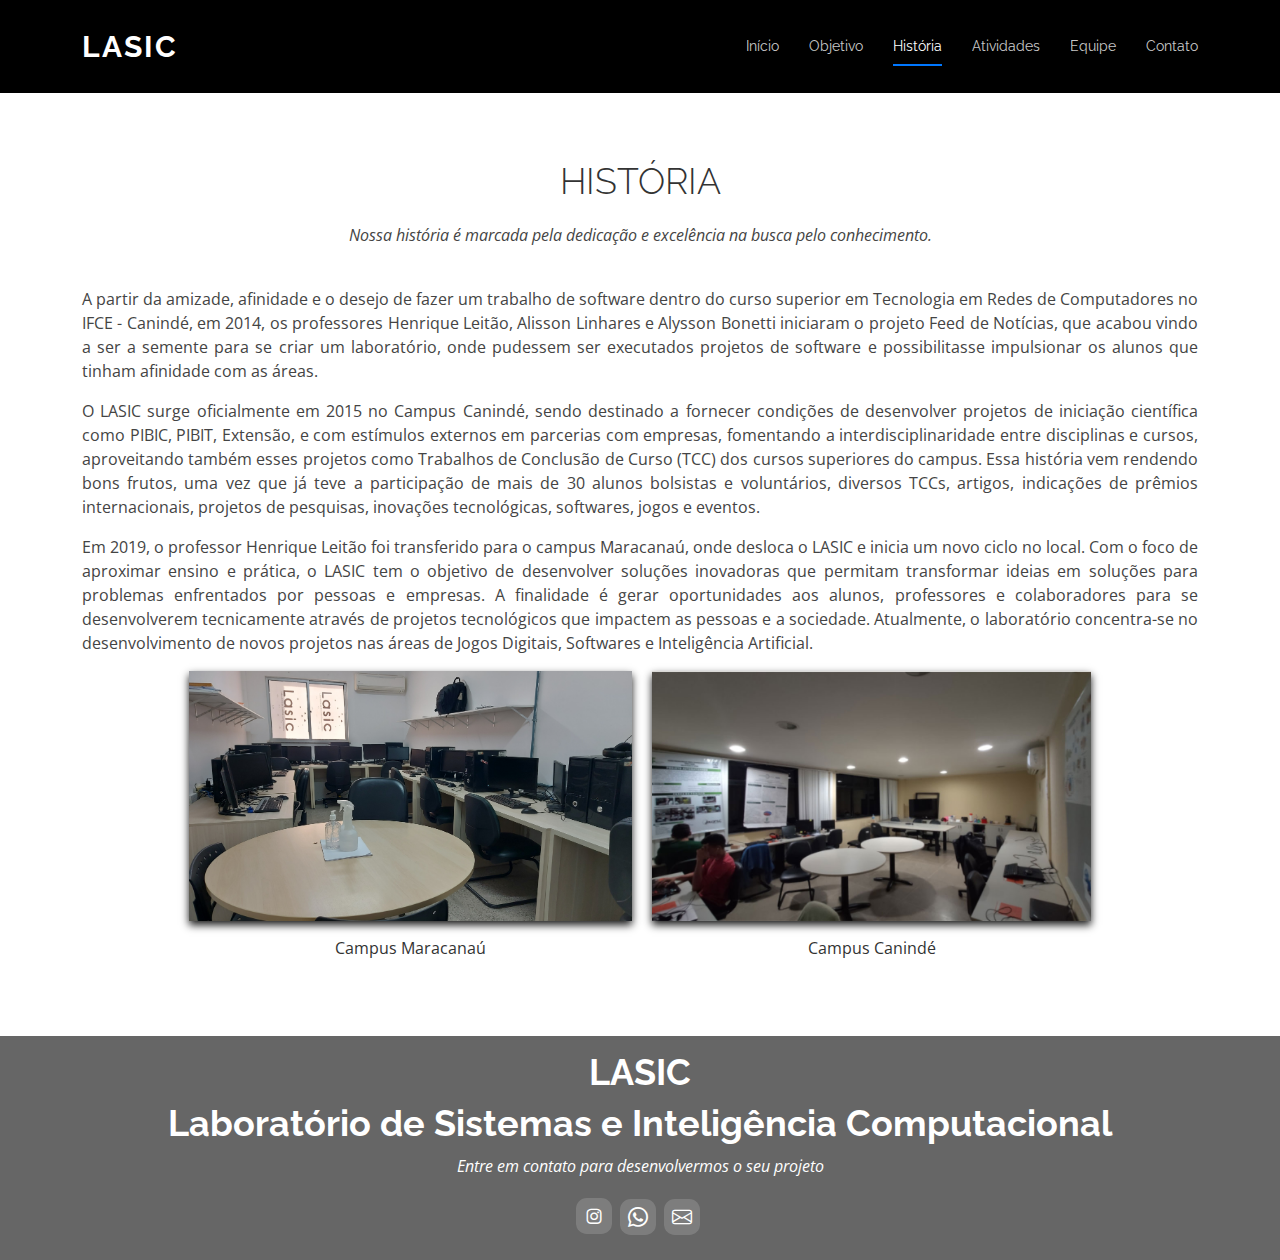
<file: historia.html>
<!DOCTYPE html>
<html lang="pt-BR">

<head>
    <meta charset="utf-8">
    <meta name="viewport" content="width=device-width, initial-scale=1, minimum-scale=1, maximum-scale=1" />

    <title>LASIC - Laboratório de Sistemas e Inteligência Computacional</title>
    <meta
        content="O LASIC (Laboratório de Sistemas e Inteligência Computacional) tem o objetivo de desenvolver soluções inovadoras que permitam transformar ideias em soluções para problemas enfrentados por pessoas e empresas."
        name="description">
    <meta content="Laboratório, Sistemas, Inteligencia, Computacional" name="keywords">

    <!-- Favicons -->
    <link href="assets/img/logo/LOGO LASIC.png" rel="icon">
    <link href="assets/img/logo/LOGO LASIC.png" rel="apple-touch-icon">

    <!-- Google Fonts -->
    <link
        href="https://fonts.googleapis.com/css?family=Open+Sans:300,300i,400,400i,600,600i,700,700i|Raleway:300,300i,400,400i,500,500i,600,600i,700,700i|Poppins:300,300i,400,400i,500,500i,600,600i,700,700i"
        rel="stylesheet">

    <!-- Vendor CSS Files -->
    <link href="assets/vendor/aos/aos.css" rel="stylesheet"> <!--Efeito subindo-->
    <link href="assets/vendor/bootstrap/css/bootstrap.min.css" rel="stylesheet"> <!--Ajusta imagens-->
    <link href="assets/vendor/bootstrap-icons/bootstrap-icons.css" rel="stylesheet"> <!--biblioteca de icones-->
    <link href="assets/vendor/boxicons/css/boxicons.min.css" rel="stylesheet"> <!--biblioteca icone hero-->
    <link href="assets/css/variables.css" rel="stylesheet">

    <!-- Template Main CSS File -->
    <link href="assets/css/style.css" rel="stylesheet">
    <link href="assets/css/historia.css" rel="stylesheet">

</head>

<body>

    <!-- ======= Header ======= -->
    <header id="header" class="fixed-top d-flex justify-content-center header-transparent">
        <div class="container d-flex justify-content-between align-items-center position-relative">

            <div class="logo">
                <h1 class="text-light"><a href="index.html">LASIC</a></h1>
            </div>

            <nav id="navbar" class="navbar">
                <ul>
                    <li><a class="nav-link scrollto" href="index.html#hero">Início</a></li>
                    <li><a class="nav-link scrollto" href="index.html#objective">Objetivo</a></li>
                    <li><a class="nav-link scrollto active" href="historia.html">História</a></li>
                    <li><a class="nav-link scrollto" href="index.html#activities">Atividades</a></li>
                    <li><a class="nav-link scrollto" href="equipe.html">Equipe</a></li>
                    <li><a class="nav-link scrollto" href="index.html#contact">Contato</a></li>
                </ul>
                <i class="bi bi-list mobile-nav-toggle"></i>
            </nav><!-- .navbar -->
        </div>
    </header><!-- End Header -->

    <main id="main">
        <!-- ======= About Section ======= -->
        <section id="about" class="about">
            <div class="container" data-aos="fade-up">

                <div class="section-title">
                    <h2>HISTÓRIA</h2>
                    <p style="text-align: center; font-style: italic;">Nossa história é marcada pela dedicação e
                        excelência na busca pelo conhecimento.</p>
                </div>

                <div class="row">
                    <div class="col-xl-12">
                        <p style="text-align: justify;">
                            A partir da amizade, afinidade e o desejo de fazer um trabalho de software dentro do curso
                            superior em Tecnologia em Redes de Computadores no IFCE - Canindé, em 2014, os professores
                            Henrique Leitão, Alisson Linhares e Alysson Bonetti iniciaram o projeto Feed de Notícias,
                            que acabou vindo a ser a semente para se criar um laboratório, onde pudessem ser executados
                            projetos de software e possibilitasse impulsionar os alunos que tinham afinidade com as
                            áreas.
                        </p>
                    </div>

                    <div class="col-xl-12">
                        <p style="text-align: justify;">
                            O LASIC surge oficialmente em 2015 no Campus Canindé, sendo destinado a fornecer condições
                            de desenvolver projetos de iniciação científica como PIBIC, PIBIT, Extensão, e com estímulos
                            externos em parcerias com empresas, fomentando a interdisciplinaridade entre disciplinas e
                            cursos, aproveitando também esses projetos como Trabalhos de Conclusão de Curso (TCC) dos
                            cursos superiores do campus. Essa história vem rendendo bons frutos, uma vez que já teve a
                            participação de mais de 30 alunos bolsistas e voluntários, diversos TCCs, artigos,
                            indicações de prêmios internacionais, projetos de pesquisas, inovações tecnológicas,
                            softwares, jogos e eventos.
                        </p>
                    </div>

                    <div class="col-xl-12">
                        <p style="text-align: justify;">
                            Em 2019, o professor Henrique Leitão foi transferido para o campus Maracanaú, onde desloca o
                            LASIC e inicia um novo ciclo no local. Com o foco de aproximar ensino e prática, o LASIC tem
                            o objetivo de desenvolver soluções inovadoras que permitam transformar ideias em soluções
                            para problemas enfrentados por pessoas e empresas. A finalidade é gerar oportunidades aos
                            alunos, professores e colaboradores para se desenvolverem tecnicamente através de projetos
                            tecnológicos que impactem as pessoas e a sociedade. Atualmente, o laboratório concentra-se
                            no desenvolvimento de novos projetos nas áreas de Jogos Digitais, Softwares e Inteligência
                            Artificial.
                        </p>
                    </div>

                    <div class="d-flex justify-content-center">
                        <div class="image-container">
                            <img src="assets/img/lab/lasic_marac.jpg" class="img-lab"
                                alt="Imagem do LASIC no Campus Maracanaú">
                            <p class="campus-label">Campus Maracanaú</p>
                        </div>
                        <div class="image-container">
                            <img src="assets/img/lab/lasic_caninde.jpg" class="img-lab"
                                alt="Imagem do LASIC no Campus Canindé">
                            <p class="campus-label">Campus Canindé</p>
                        </div>
                    </div>


                </div>
            </div>
        </section><!-- End About Section -->

    </main><!-- End #main -->

    <!-- ======= Footer ======= -->
    <footer id="footer">
        <div class="container">
            <h3>LASIC</h3>
            <h3>Laboratório de Sistemas e Inteligência Computacional</h3>
            <p>Entre em contato para desenvolvermos o seu projeto</p>
            <div class="social-links">
                <a href="https://www.instagram.com/lasicifce" target="_blank" class="instagram"><i
                        class="bx bxl-instagram"></i></a>
                <a href="https://api.whatsapp.com/send?phone=558597730961" target="_blank" class="Whatsapp"><i
                        class="bi bi-whatsapp"></i></a>
                <!-- <a href="#" target="_blank" class="linkedin"><i class="bi bi-linkedin"></i></a> -->
                <a href="mailto:lasicifce@gmail.com" target="_blank" class="gmail"><i class="bi bi-envelope"></i></a>
            </div>
        </div>
    </footer><!-- End Footer -->

    <div id="preloader"></div> <!--botão para subir-->
    <a href="#" class="back-to-top d-flex align-items-center justify-content-center"><i
            class="bi bi-arrow-up-short"></i>
    </a>

    <!-- Vendor JS Files -->
    <script src="assets/vendor/aos/aos.js"></script>
    <!-- <script src="assets/vendor/bootstrap/js/bootstrap.bundle.min.js"></script> -->

    <!-- Template Main JS File -->
    <script src="assets/js/main.js"></script>

</body>

</html>
</file>
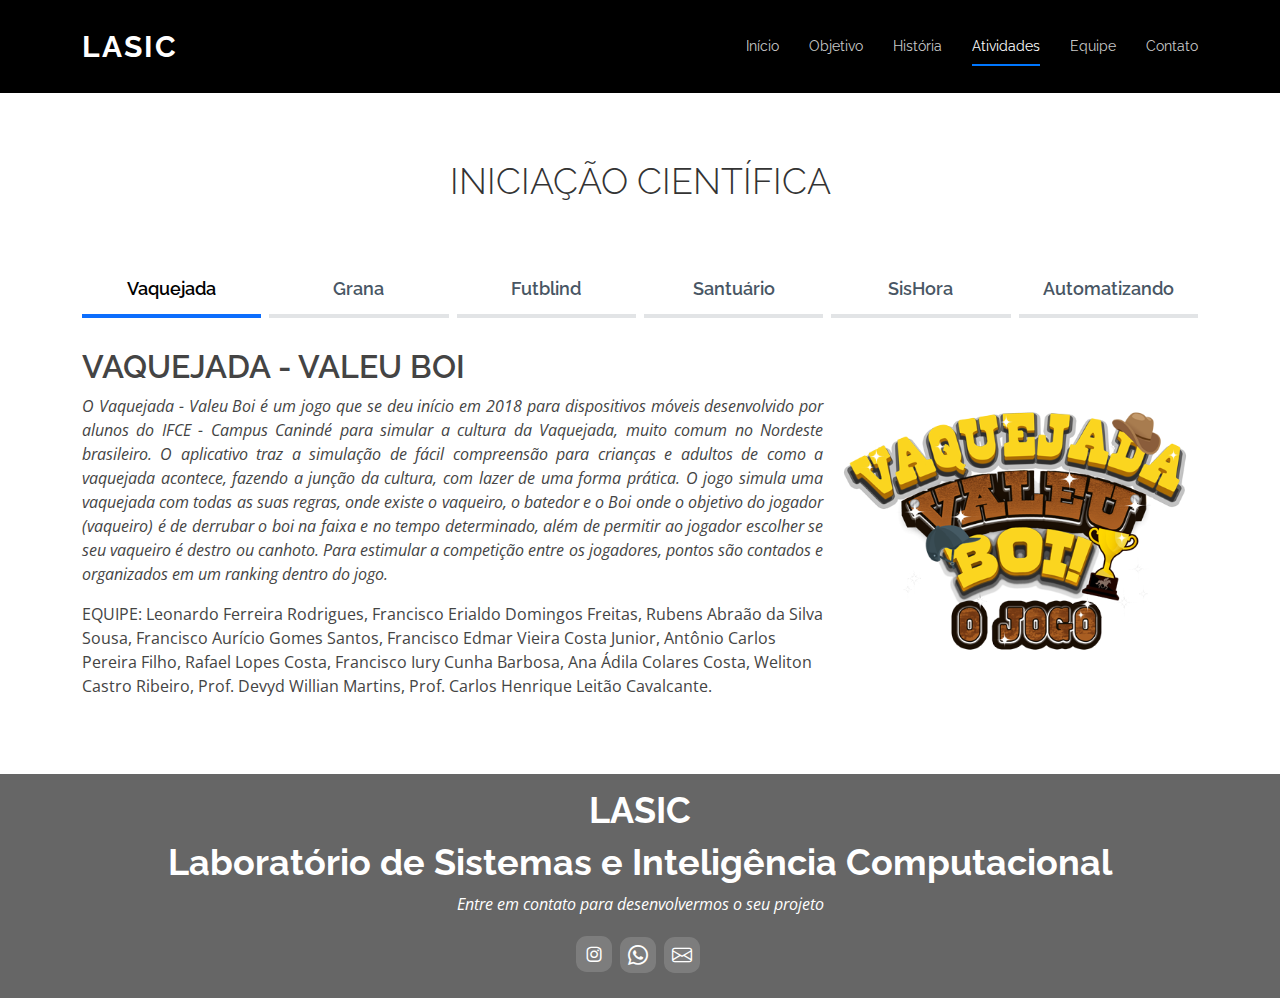
<file: ic.html>
<!DOCTYPE html>
<html lang="pt-BR">

<head>
    <meta charset="utf-8">
    <meta name="viewport" content="width=device-width, initial-scale=1, minimum-scale=1, maximum-scale=1" />

    <title>Iniciação Científica - LASIC</title>
    <meta
        content="O LASIC (Laboratório de Sistemas e Inteligência Computacional) tem o objetivo de desenvolver soluções inovadoras que permitam transformar ideias em soluções para problemas enfrentados por pessoas e empresas."
        name="description">
    <meta content="Laboratório, Sistemas, Inteligencia, Computacional" name="keywords">

    <!-- Favicons -->
    <link href="assets/img/logo/LOGO LASIC.png" rel="icon">
    <link href="assets/img/logo/LOGO LASIC.png" rel="apple-touch-icon">

    <!-- Google Fonts -->
    <link
        href="https://fonts.googleapis.com/css?family=Open+Sans:300,300i,400,400i,600,600i,700,700i|Raleway:300,300i,400,400i,500,500i,600,600i,700,700i|Poppins:300,300i,400,400i,500,500i,600,600i,700,700i"
        rel="stylesheet">

    <!-- Vendor CSS Files -->
    <link href="assets/vendor/aos/aos.css" rel="stylesheet"> <!--Efeito subindo-->
    <link href="assets/vendor/bootstrap/css/bootstrap.min.css" rel="stylesheet"> <!--Ajusta imagens-->
    <link href="assets/vendor/bootstrap-icons/bootstrap-icons.css" rel="stylesheet"> <!--biblioteca de icones-->
    <link href="assets/vendor/boxicons/css/boxicons.min.css" rel="stylesheet"> <!--biblioteca icone hero-->
    <link href="assets/css/variables.css" rel="stylesheet">

    <!-- Template Main CSS File -->
    <link href="assets\css\ic.css" rel="stylesheet">
</head>

<body>

    <!-- ======= Header ======= -->
    <header id="header" class="fixed-top d-flex justify-content-center header-transparent">
        <div class="container d-flex justify-content-between align-items-center position-relative">

            <div class="logo">
                <h1 class="text-light"><a href="index.html">LASIC</a></h1>
            </div>

            <nav id="navbar" class="navbar">
                <ul>
                    <li><a class="nav-link scrollto" href="index.html#hero">Início</a></li>
                    <li><a class="nav-link scrollto" href="index.html#objective">Objetivo</a></li>
                    <li><a class="nav-link scrollto" href="historia.html">História</a></li>
                    <li><a class="nav-link scrollto active" href="index.html#activities">Atividades</a></li>
                    <li><a class="nav-link scrollto" href="equipe.html">Equipe</a></li>
                    <li><a class="nav-link scrollto" href="index.html#contact">Contato</a></li>
                </ul>
                <i class="bi bi-list mobile-nav-toggle"></i>
            </nav><!-- .navbar -->
        </div>
    </header><!-- End Header -->

    <main id="main">

        <!-- ======= App Section ======= -->
        <section id="app" class="app">
            <div class="container" data-aos="fade-up">

                <div class="section-title" data-aos="fade-up">
                    <h2>INICIAÇÃO CIENTÍFICA</h2>
                </div>

                <ul class="nav nav-tabs row g-2 d-flex">

                    <li class="nav-item col-6 col-md-4 col-lg-2">
                        <a class="nav-link active show" data-bs-toggle="tab" data-bs-target="#tab-1">
                            <h4>Vaquejada</h4>
                        </a>
                    </li><!-- End Tab 1 Nav -->

                    <li class="nav-item col-6 col-md-4 col-lg-2">
                        <a class="nav-link" data-bs-toggle="tab" data-bs-target="#tab-2">
                            <h4>Grana</h4>
                        </a>
                    </li><!-- End Tab 2 Nav -->

                    <li class="nav-item col-6 col-md-4 col-lg-2">
                        <a class="nav-link" data-bs-toggle="tab" data-bs-target="#tab-3">
                            <h4>Futblind</h4>
                        </a>
                    </li><!-- End Tab 3 Nav -->

                    <li class="nav-item col-6 col-md-4 col-lg-2">
                        <a class="nav-link" data-bs-toggle="tab" data-bs-target="#tab-4">
                            <h4>Santuário</h4>
                        </a>
                    </li><!-- End Tab 4 Nav -->

                    <li class="nav-item col-6 col-md-4 col-lg-2">
                        <a class="nav-link" data-bs-toggle="tab" data-bs-target="#tab-5">
                            <h4>SisHora</h4>
                        </a>
                    </li><!-- End Tab 5 Nav -->

                    <li class="nav-item col-6 col-md-4 col-lg-2">
                        <a class="nav-link" data-bs-toggle="tab" data-bs-target="#tab-6">
                            <h4>Automatizando</h4>
                        </a>
                    </li><!-- End Tab 6 Nav -->

                </ul>

                <div class="tab-content">

                    <div class="tab-pane active show" id="tab-1">
                        <div class="row g-2">
                            <div class="col-lg-8 order-2 order-lg-1" data-aos="fade-up" data-aos-delay="100">
                                <h3>VAQUEJADA - VALEU BOI</h3>
                                <p class="fst-italic" style="text-align: justify">
                                    O Vaquejada - Valeu Boi é um jogo que se deu início em 2018 para dispositivos móveis
                                    desenvolvido por alunos do IFCE - Campus Canindé para simular a cultura da
                                    Vaquejada, muito comum no Nordeste brasileiro. O aplicativo traz a simulação de
                                    fácil compreensão para crianças e adultos de como a vaquejada acontece, fazendo a
                                    junção da cultura, com lazer de uma forma prática.
                                    O jogo simula uma vaquejada com todas as suas regras, onde existe o vaqueiro, o
                                    batedor e o Boi onde o objetivo do jogador (vaqueiro) é de derrubar o boi na faixa e
                                    no tempo determinado, além de permitir ao jogador escolher se seu vaqueiro é destro
                                    ou canhoto. Para estimular a competição entre os jogadores, pontos são contados e
                                    organizados em um ranking dentro do jogo.
                                </p>
                                <p class="fst-normal">
                                    EQUIPE:
                                    Leonardo Ferreira Rodrigues, Francisco Erialdo Domingos Freitas, Rubens Abraão da
                                    Silva Sousa, Francisco Aurício Gomes Santos, Francisco Edmar Vieira Costa Junior,
                                    Antônio Carlos Pereira Filho, Rafael Lopes Costa, Francisco Iury Cunha Barbosa, Ana
                                    Ádila Colares Costa, Weliton Castro Ribeiro, Prof. Devyd Willian Martins, Prof.
                                    Carlos Henrique Leitão Cavalcante.
                                </p>
                            </div>
                            <div class="col-lg-4 order-1 order-lg-2 text-center" data-aos="fade-up"
                                data-aos-delay="200">
                                <img src="assets\img\projetos\vaquejada\Vaquejada-01.png" alt="" class="img-fluid">
                            </div>
                        </div>
                    </div><!-- End Tab Content 1 -->

                    <div class="tab-pane" id="tab-2">
                        <div class="row gy-4">
                            <div class="col-lg-8 order-2 order-lg-1">
                                <h3>GRANA</h3>
                                <p class="fst-italic" style="text-align: justify">
                                    O GRANA é um jogo para celulares android que surgiu no ano de 2017 desenvolvido por
                                    alunos do IFCE - Campus Canindé para ensinar de forma divertida, com uma temática
                                    regional do sertão nordestino, conceitos de gestão financeira do nível fundamental I
                                    de escolaridade. O jogo envolve todo um contexto rural, sendo até às perguntas de
                                    desafios voltados para problemáticas rurais.

                                    O game segue o seguinte roteiro, a criança deverá responder perguntas sobre gestão
                                    financeira para que possa abrir os baús e seguir em frente no caminho, caso a
                                    criança erre, o nível será repetido. As perguntas são aleatórias mais se adequam a
                                    cada nível do jogo. O jogo tem cinco níveis e cada nível tem uma quantidade
                                    específica de perguntas a serem respondidas, para cada nível concluído o jogador
                                    ganha moedas que podem ser poupadas ou usadas na loja virtual do jogo.
                                </p>
                                <p class="fst-normal">
                                    EQUIPE: Maria Luciana Almeida Pereira, Francisco Erialdo Domingos Freitas, Francisco
                                    Aurício Gomes Santos, Antonia Andreza Ribeiro da Silva, Rafael Lopes Costa,
                                    Claudiane Gomes Ferreira, Juliana Silva Maciel, Ana Ádila Colares Costa, Prof.
                                    Fernanda Felipe Leal, Prof. Carlos Henrique Leitão Cavalcante.
                                </p>
                            </div>
                            <div class="col-lg-4 order-1 order-lg-2 text-center">
                                <img src="assets/img/projetos/grana/Grana-01.png" alt="" class="img-fluid">
                            </div>
                        </div>
                    </div><!-- End Tab Content 2 -->

                    <div class="tab-pane" id="tab-3">
                        <div class="row gy-4">
                            <div class="col-lg-8 order-2 order-lg-1">
                                <h3>FUTBLIND</h3>
                                <p class="fst-italic" style="text-align: justify">
                                    O FultBlind é um projeto em desenvolvimento que surgiu em 2020 que consiste em
                                    encontrar os requisitos necessários para a construção de um aplicativo mobile que
                                    facilite a introdução de deficientes ao futebol de 5. O aplicativo será construído
                                    com o auxílio de resultados de testes iniciais com pessoas com deficiência visual
                                    para alcançarmos a meta de facilitar a prática do esporte do Futebol de 5.

                                    Além disso, o app contará com um layout totalmente pensado na experiência do usuário
                                    (UX) para facilitar e possibilitar o uso independente a pessoa com deficiência
                                    visual nas partes principais do app. O app FultBlind dará mais um meio do jogador se
                                    identificar na quadra, através de vibrações padronizadas emitidas pelo seu aparelho
                                    celular que indicarão a posição atual do jogador na quadra, sempre vibrando em um
                                    padrão diferente a cada extremidade do campo. Recomenda-se o uso do app com uma
                                    braçadeira para celular.
                                </p>
                                <p class="fst-normal">
                                    EQUIPE: Mirian Silva Freitas, Francisco Iury Cunha Barbosa, Ana Ádila Colares Costa,
                                    Francisca Viviane Viana de Sousa, Prof. Igor Lima Rodrigues, Prof. Carlos Henrique
                                    Leitão Cavalcante.

                                </p>
                            </div>
                            <div class="col-lg-4 order-1 order-lg-2 text-center">
                                <img src="assets/img/projetos/futblind/futblind.png" alt="" class="img-fluid">
                            </div>
                        </div>
                    </div><!-- End Tab Content 3 -->

                    <div class="tab-pane" id="tab-4">
                        <div class="row gy-4">
                            <div class="col-lg-8 order-2 order-lg-1">
                                <h3>GUIA DO SANTUÁRIO</h3>
                                <p class="fst-italic" style="text-align: justify">
                                    O Guia do Santuário é um aplicativo para dispositivos móveis desenvolvido por alunos
                                    do IFCE - Campus Canindé, é um app que já esteve publicado anteriormente na Play
                                    Store em sua primeira versão criada em 2016, porém com a falta de atualizações e
                                    manutenção acabou em desuso. Em 2019, os integrantes do LASIC (Laboratório de
                                    Sistemas Computacionais) migrando o app para uma linguagem mais moderna, atualizaram
                                    para sua versão mais atual que logo será publicada na Play Store para todo o público
                                    gratuitamente.

                                    A aplicação tem como objetivo ser um guia para os visitantes, turistas e romeiros de
                                    Canindé, nele é possível conhecer os pontos turísticos da cidade, um pouco da
                                    história de cada local e seu funcionamento. O guia do santuário teve bastante acesso
                                    em sua primeira publicação durante os festejos do padroeiro de Canindé, São
                                    Francisco. Hoje a aplicação passa por atualizações para uma futura publicação no
                                    próximo festejos de São Francisco.
                                </p>
                                <p class="fst-normal">
                                    EQUIPE: Francisco Gabriel Farias Cunha, Rubens Abraão da Silva Sousa, Francisco
                                    Aurício Gomes Santos, Francisco Edmar Vieira Costa, Junior Antônio Carlos Pereira
                                    Filho, Francisco Iury Cunha Barbosa, Ana Ádila Colares Costa, Prof. Carlos Henrique
                                    Leitão Cavalcante.
                                </p>
                            </div>
                            <div class="col-lg-4 order-1 order-lg-2 text-center">
                                <img src="assets\img\projetos\santuario\santuario.jpg" alt="" class="img-fluid">
                            </div>
                        </div>
                    </div><!-- End Tab Content 4 -->

                    <div class="tab-pane" id="tab-5">
                        <div class="row gy-4">
                            <div class="col-lg-8 order-2 order-lg-1">
                                <h3>SISHORA</h3>
                                <p class="fst-italic" style="text-align: justify">
                                    O SisHora foi uma plataforma de contabilização de horas complementares criada em
                                    2017. Frente a dificuldade e o trabalho na hora de contabilizar as cargas horárias
                                    complementares dos alunos dos cursos do IFCE, a essa plataforma vem com o objetivo
                                    de automatizar esse processo.

                                    A plataforma tem acessos diferentes para os alunos e os coordenadores dos cursos. Os
                                    coordenadores criam os cursos, as grades e as atividades que geram horas
                                    complementares aos alunos, o coordenador adiciona os alunos de cada turma gerando
                                    assim um login e uma senha para os alunos, que pode ser trocada pelos mesmos após o
                                    primeiro acesso. Do lado dos alunos, os mesmos podem adicionar as atividades e
                                    anexar os certificados referentes às atividades complementares.
                                </p>
                                <p class="fst-normal">
                                    EQUIPE: Mateus Barbosa da Silva, Raul Castro Santos, Rafael Lopes Costa, Prof.
                                    Carlos Henrique Leitão Cavalcante, Prof. Allyson Bonetti, França Prof. Samara Moura.

                                </p>
                            </div>
                            <div class="col-lg-4 order-1 order-lg-2 text-center">
                                <img src="assets\img\projetos\sishora\sishora.png" alt="" class="img-fluid">
                            </div>
                        </div>
                    </div><!-- End Tab Content 5 -->

                    <div class="tab-pane" id="tab-6">
                        <div class="row gy-4">
                            <div class="col-lg-8 order-2 order-lg-1">
                                <h3>AUTOMATIZANDO</h3>
                                <p class="fst-italic" style="text-align: justify">
                                    O Projeto “Automatizando” foi um projeto criado no ano de 2015 dentro das
                                    dependências do LASIC (Laboratório de Sistemas Computacionais) que visou beneficiar
                                    os proprietários dos estabelecimentos do setor de Turismo de Canindé, através de
                                    capacitação e ferramentas computacionais que automatizam e tornem cada vez mais
                                    eficientes os processos de controle e gestão desses estabelecimentos.

                                    Através de pesquisas e debates foi obtido resultados onde foi constatado que os
                                    gestores da época eram capazes de utilizar os conhecimentos obtidos através do
                                    projeto a favor do seu negócio, já que eles mesmos puderam usar o sistema
                                    apresentado, utilizando as noções básicas de informática.
                                </p>
                                <p class="fst-normal">
                                    EQUIPE: Arivelton Gomes Silva, Aline Ferreira Santos, Adriana Maciel, Maria Camila
                                    Santos Martins, Dayane Barbosa Santiago, Loureane Almeida, Viviane Lopes da Silva,
                                    Wilker Bezerra Lucio, Rafael Lopes Costa, Maria Ilmara Santos Mariano, Kessi Diones
                                    Oliveira Silva, Prof. Eduardo Dalle Piagge, Prof. Carlos Henrique Leitão Cavalcante.
                                </p>
                            </div>
                            <div class="col-lg-4 order-1 order-lg-2 text-center">
                                <img src="assets\img\projetos\automatizando\automatizando.png" alt="" class="img-fluid">
                            </div>
                        </div>
                    </div><!-- End Tab Content 6 -->

                </div>

            </div>
        </section><!-- End Features Section -->

    </main><!-- End #main -->

    <!-- ======= Footer ======= -->
    <footer id="footer">
        <div class="container">
            <h3>LASIC</h3>
            <h3>Laboratório de Sistemas e Inteligência Computacional</h3>
            <p>Entre em contato para desenvolvermos o seu projeto</p>
            <div class="social-links">
                <a href="https://www.instagram.com/lasicifce" target="_blank" class="instagram"><i
                        class="bx bxl-instagram"></i></a>
                <a href="https://api.whatsapp.com/send?phone=558597730961" target="_blank" class="Whatsapp"><i
                        class="bi bi-whatsapp"></i></a>
                <!-- <a href="#" target="_blank" class="linkedin"><i class="bi bi-linkedin"></i></a> -->
                <a href="mailto:lasicifce@gmail.com" target="_blank" class="gmail"><i class="bi bi-envelope"></i></a>
            </div>
        </div>
    </footer><!-- End Footer -->

    <div id="preloader"></div> <!--botão para subir-->
    <a href="#" class="back-to-top d-flex align-items-center justify-content-center"><i
            class="bi bi-arrow-up-short"></i>
    </a>

    <!-- Vendor JS Files -->
    <script src="assets/vendor/aos/aos.js"></script>
    <script src="assets/vendor/bootstrap/js/bootstrap.bundle.min.js"></script>

    <!-- Template Main JS File -->
    <script src="assets/js/main.js"></script>

</body>

</html>
</file>
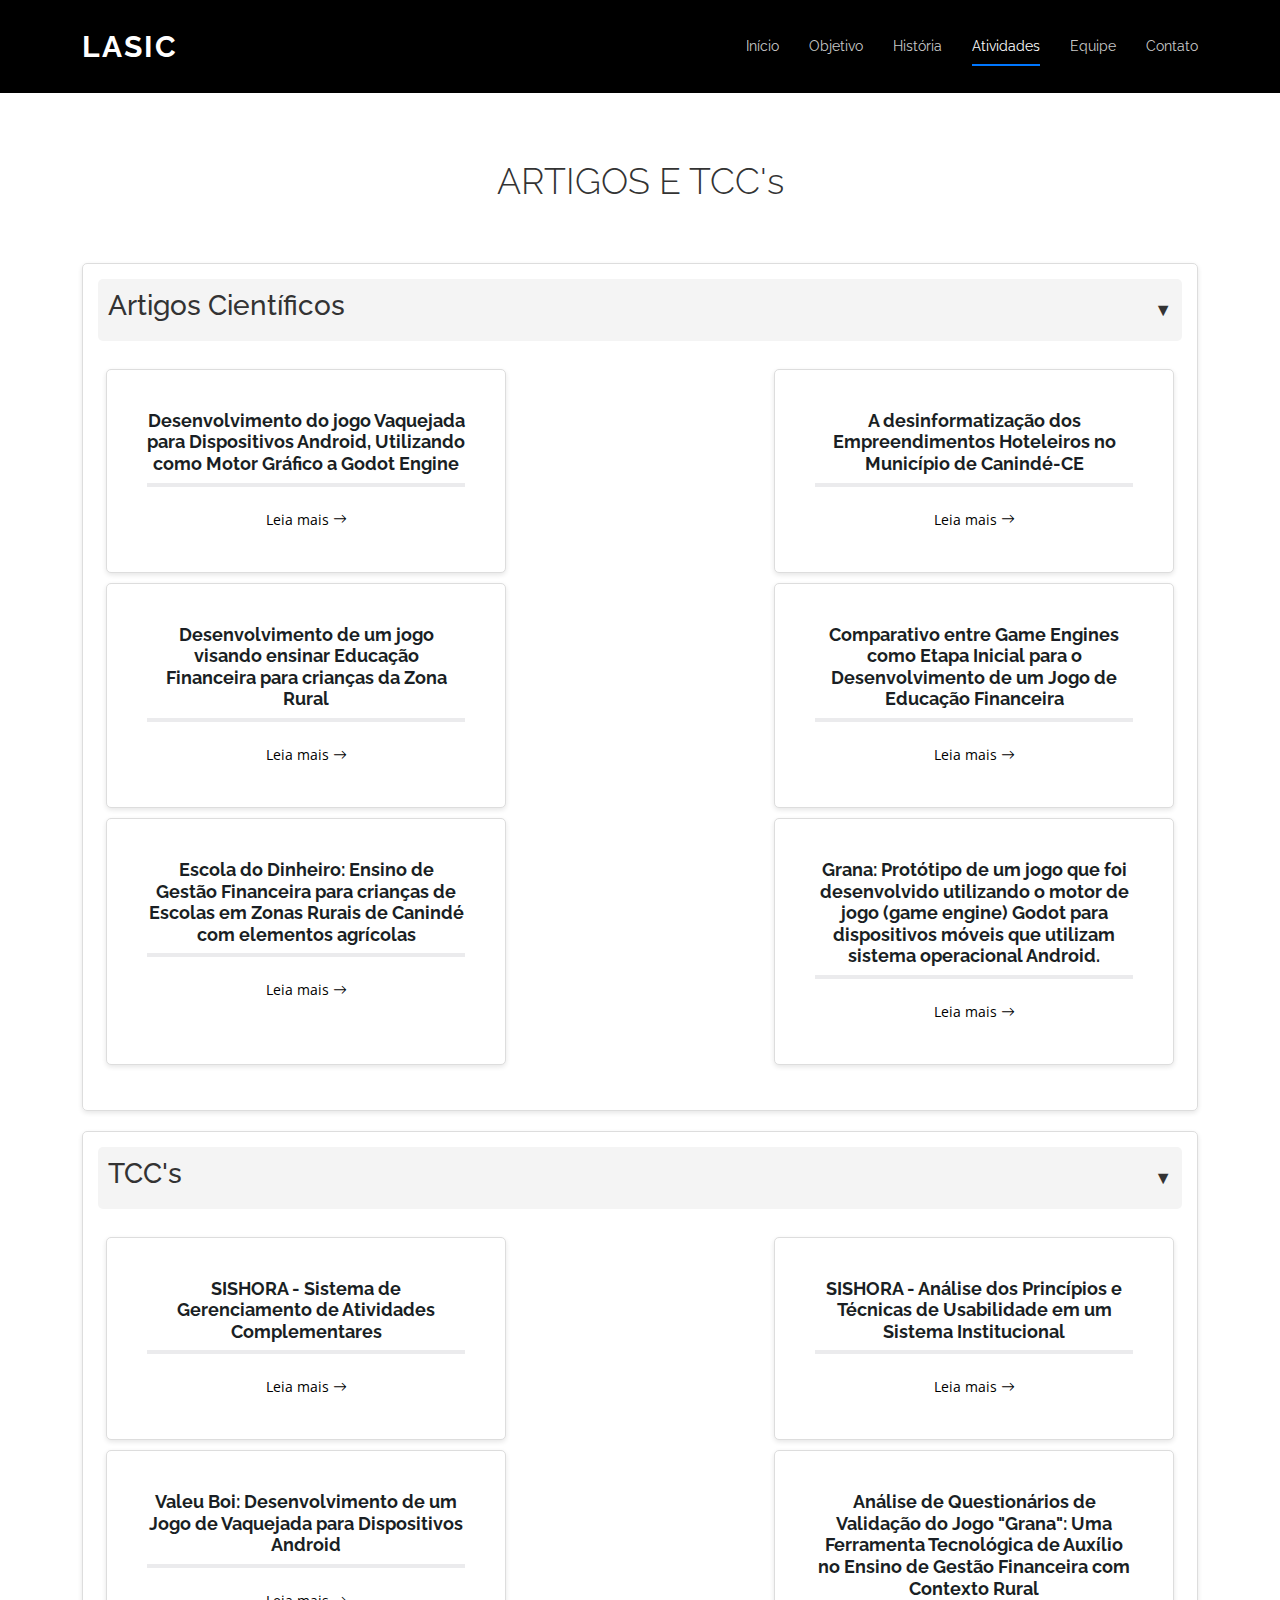
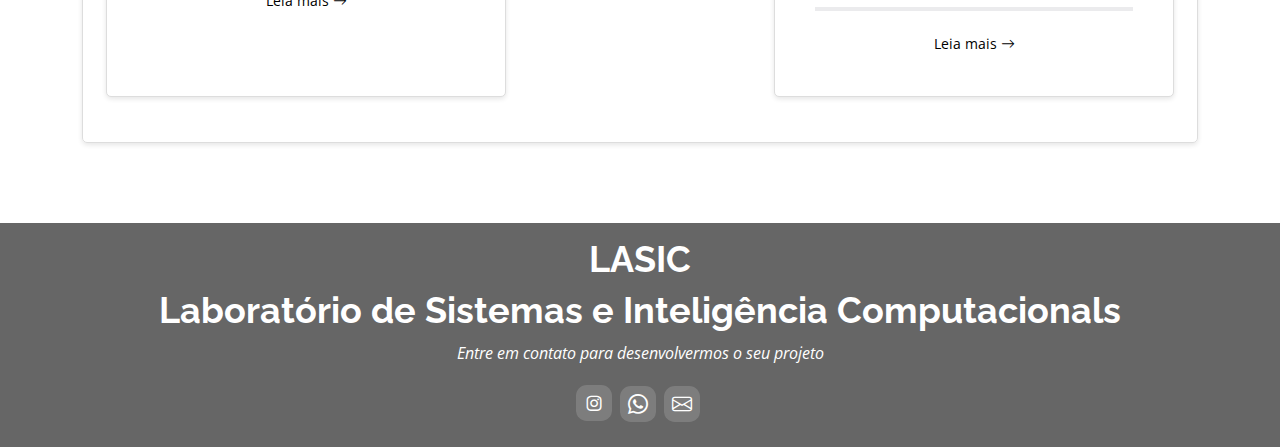
<file: tcc.html>
<!DOCTYPE html>
<html lang="pt-BR">

<head>
  <meta charset="utf-8">
  <meta name="viewport" content="width=device-width, initial-scale=1, minimum-scale=1, maximum-scale=1" />

  <title>TCC - LASIC</title>
  <meta
    content="O LASIC (Laboratório de Sistemas e Inteligência Computacional) tem o objetivo de desenvolver soluções inovadoras que permitam transformar ideias em soluções para problemas enfrentados por pessoas e empresas."
    name="description">
  <meta content="Laboratório, Sistemas, Inteligencia, Computacional" name="keywords">

  <!-- Favicons -->
  <link href="assets/img/logo/LOGO LASIC.png" rel="icon">
  <link href="assets/img/logo/LOGO LASIC.png" rel="apple-touch-icon">

  <!-- Google Fonts -->
  <link
    href="https://fonts.googleapis.com/css?family=Open+Sans:300,300i,400,400i,600,600i,700,700i|Raleway:300,300i,400,400i,500,500i,600,600i,700,700i|Poppins:300,300i,400,400i,500,500i,600,600i,700,700i"
    rel="stylesheet">

  <!-- Vendor CSS Files -->
  <link href="assets/vendor/aos/aos.css" rel="stylesheet"> <!--Efeito subindo-->
  <link href="assets/vendor/bootstrap/css/bootstrap.min.css" rel="stylesheet"> <!--Ajusta imagens-->
  <link href="assets/vendor/bootstrap-icons/bootstrap-icons.css" rel="stylesheet"> <!--biblioteca de icones-->
  <link href="assets/vendor/boxicons/css/boxicons.min.css" rel="stylesheet"> <!--biblioteca icone hero-->
  <link href="assets/vendor/fontawesome-free/css/all.min.css" rel="stylesheet"> <!--Biblioteca dos icones dos cards-->
  <link href="assets/css/variables.css" rel="stylesheet">


  <!-- Template Main CSS File -->
  <link href="assets\css\tcc.css" rel="stylesheet">
</head>

<body>

  <!-- ======= Header ======= -->
  <header id="header" class="fixed-top d-flex justify-content-center header-transparent">
    <div class="container d-flex justify-content-between align-items-center position-relative">

      <div class="logo">
        <h1 class="text-light"><a href="index.html">LASIC</a></h1>
      </div>

      <nav id="navbar" class="navbar">
        <ul>
          <li><a class="nav-link scrollto" href="index.html#hero">Início</a></li>
          <li><a class="nav-link scrollto" href="index.html#objective">Objetivo</a></li>
          <li><a class="nav-link scrollto" href="historia.html">História</a></li>
          <li><a class="nav-link scrollto active" href="index.html#activities">Atividades</a></li>
          <li><a class="nav-link scrollto" href="equipe.html">Equipe</a></li>
          <li><a class="nav-link scrollto" href="index.html#contact">Contato</a></li>
      </ul>
        <i class="bi bi-list mobile-nav-toggle"></i>
      </nav><!-- .navbar -->
    </div>
  </header><!-- End Header -->

  <main id="main">

    <!-- ======= TCC Section ======= -->
    <section id="tcc" class="tcc section-bg">
      <div class="container" data-aos="fade-up">

        <div class="section-title" data-aos="fade-up">
          <h2>ARTIGOS E TCC's</h2>
        </div>

        <div class="section">
          <div class="section-header" onclick="toggleSection('scientific-articles')">
            <h3>Artigos Científicos</h3>
            <span class="toggle-button">▼</span>
          </div>

          <div id="scientific-articles" class="section-content active">

            <div class="row">

              <div class="tcc-item">
                <h3>Desenvolvimento do jogo Vaquejada para Dispositivos Android, Utilizando como Motor Gráfico a Godot
                  Engine</h3>
                <a href="https://prpi.ifce.edu.br/nl/_lib/file/doc2423-Trabalho/DESENVOLVIMENTO%20DO%20JOGO%20VAQUEJADA%20PARA%20DISPOSITIVOS%20ANDROID%20UTILIZANDO%20COMO%20MOTOR%20GR%C1FICO%20A%20GODOT%20ENGINE.pdf"
                  target="_blank" class="read-more">
                  <span>Leia mais</span>
                  <i class="bi bi-arrow-right"></i>
                </a>
              </div>

              <div class="tcc-item">
                <h3>A desinformatização dos Empreendimentos Hoteleiros no Município de Canindé-CE</h3>
                <a href="https://drive.google.com/file/d/1Wu87b71SpKqi9AT1p4Id-A7GPWgLIO-c/view" target="_blank"
                  class="read-more">
                  <span>Leia mais</span>
                  <i class="bi bi-arrow-right"></i>
                </a>
              </div>

              <div class="tcc-item">
                <h3>Desenvolvimento de um jogo visando ensinar Educação Financeira para crianças da Zona Rural</h3>
                <a href="https://prpi.ifce.edu.br/nl/_lib/file/doc3777-Trabalho/DESENVOLVIMENTO%20DE%20UM%20JOGO%20VISANDO%20ENSINAR%20EDUCA%C7%C3O%20FINANCEIRA%20PARA%20CRIAN%C7AS%20DA%20ZONA%20RURAL.pdf"
                  target="_blank" class="read-more">
                  <span>Leia mais</span>
                  <i class="bi bi-arrow-right"></i>
                </a>
              </div>

              <div class="tcc-item">
                <h3>Comparativo entre Game Engines como Etapa Inicial para o Desenvolvimento de um Jogo de Educação
                  Financeira</h3>
                <a href="https://ceur-ws.org/Vol-2185/CtrlE_2018_paper_110.pdf" target="_blank" class="read-more">
                  <span>Leia mais</span>
                  <i class="bi bi-arrow-right"></i>
                </a>
              </div>

              <div class="tcc-item">
                <h3>Escola do Dinheiro: Ensino de Gestão Financeira para crianças de Escolas em Zonas Rurais de Canindé
                  com elementos agrícolas</h3>
                <a href="https://prpi.ifce.edu.br/nl/_lib/file/doc2475-Trabalho/Escola%20do%20dinheiro.pdf"
                  target="_blank" class="read-more">
                  <span>Leia mais</span>
                  <i class="bi bi-arrow-right"></i>
                </a>
              </div>

              <div class="tcc-item">
                <h3>Grana: Protótipo de um jogo que foi desenvolvido utilizando o motor de jogo (game engine)
                  Godot para dispositivos móveis que utilizam sistema operacional Android.</h3>
                <a href="https://prpi.ifce.edu.br/nl/_lib/file/doc3272-Trabalho/PIBITI_RF_GRANA.pdf" target="_blank"
                  class="read-more">
                  <span>Leia mais</span>
                  <i class="bi bi-arrow-right"></i>
                </a>
              </div>

            </div>

          </div>
        </div>

        <div class="section">

          <div class="section-header" onclick="toggleSection('tccs')">
            <h3>TCC's</h3>
            <span class="toggle-button">▼</span>
          </div>

          <div id="tccs" class="section-content active">

            <div class="row">

              <div class="tcc-item">
                <h3>SISHORA - Sistema de Gerenciamento de Atividades Complementares</h3>
                <a href="https://drive.google.com/file/d/1Gcmwf8G62ChSESMYhbl_pv5Kx-J1isMI/view" target="_blank"
                  class="read-more">
                  <span>Leia mais</span>
                  <i class="bi bi-arrow-right"></i>
                </a>
              </div>

              <div class="tcc-item">
                <h3>SISHORA - Análise dos Princípios e Técnicas de Usabilidade em um Sistema Institucional</h3>
                <a href="https://drive.google.com/file/d/1i93bJVluDecWw-DikAc6vhLiyJZSgYPI/view" target="_blank"
                  class="read-more">
                  <span>Leia mais</span>
                  <i class="bi bi-arrow-right"></i>
                </a>
              </div>

              <div class="tcc-item">
                <h3>Valeu Boi: Desenvolvimento de um Jogo de Vaquejada para Dispositivos Android</h3>
                <a href="https://drive.google.com/file/d/18ELdUMZbpOW32FdkJIP4i3NPSWqwYR7w/view" target="_blank"
                  class="read-more">
                  <span>Leia mais</span>
                  <i class="bi bi-arrow-right"></i>
                </a>
              </div>

              <div class="tcc-item">
                <h3>Análise de Questionários de Validação do Jogo "Grana": Uma Ferramenta Tecnológica de Auxílio no
                  Ensino
                  de Gestão Financeira com Contexto Rural</h3>
                <a href="https://drive.google.com/file/d/1-RuM_pH-Mx1ZZy7kD9DDkQ3F1hRKH6sb/view" target="_blank"
                  class="read-more">
                  <span>Leia mais</span>
                  <i class="bi bi-arrow-right"></i>
                </a>
              </div>

            </div>
          </div>
        </div>
    </section><!-- End TCC Section -->

  </main><!-- End #main -->

  <!-- ======= Footer ======= -->
  <footer id="footer">
    <div class="container">
      <h3>LASIC</h3>
      <h3>Laboratório de Sistemas e Inteligência Computacionals</h3>
      <p>Entre em contato para desenvolvermos o seu projeto</p>
      <div class="social-links">
        <a href="https://www.instagram.com/lasicifce" target="_blank" class="instagram"><i
            class="bx bxl-instagram"></i></a>
        <a href="https://api.whatsapp.com/send?phone=558597730961" target="_blank" class="Whatsapp"><i
            class="bi bi-whatsapp"></i></a>
        <!-- <a href="#" target="_blank" class="linkedin"><i class="bi bi-linkedin"></i></a> -->
        <a href="mailto:lasicifce@gmail.com" target="_blank" class="gmail"><i class="bi bi-envelope"></i></a>
      </div>
    </div>
  </footer><!-- End Footer -->

  <div id="preloader"></div> <!--botão para subir-->
  <a href="#" class="back-to-top d-flex align-items-center justify-content-center"><i class="bi bi-arrow-up-short"></i>
  </a>

  <!-- Vendor JS Files -->
  <script src="assets/vendor/aos/aos.js"></script>
  <script src="assets/vendor/bootstrap/js/bootstrap.bundle.min.js"></script>

  <!-- Template Main JS File -->
  <script src="assets/js/main.js"></script>

  <script>
    function toggleSection(sectionId) {
      const section = document.getElementById(sectionId);
      section.classList.toggle('active');
    }
  </script>

</body>

</html>
</file>
<file: assets/css/variables.css>
/*--------------------------------------------------------------
# template variables 
--------------------------------------------------------------*/
:root {

  /* Fonts */
  --font-default: 'Open Sans', system-ui, -apple-system, "Segoe UI", Roboto, "Helvetica Neue", Arial, "Noto Sans", "Liberation Sans", sans-serif, "Apple Color Emoji", "Segoe UI Emoji", "Segoe UI Symbol", "Noto Color Emoji";
  --font-primary: 'Source Sans Pro', sans-serif;
  --font-secondary: 'Poppins', sans-serif;

  /* Default text color */
  --color-default: #1a1f24;
  --color-default-rgb: 26, 31, 36;

  /* Defult links color */
  --color-links: #0ea2bd;
  --color-links-hover: #1ec3e0;

  /* Primay colors */
  --color-primary: #0ea2bd;
  --color-primary-light: #1ec3e0;
  --color-primary-dark: #0189a1;

  --color-primary-rgb: 14, 162, 189;
  --color-primary-light-rgb: 30, 195, 224;
  --color-primary-dark-rgb: 1, 137, 161;

  /* Secondary colors */
  --color-secondary: #485664;
  --color-secondary-light: #8f9fae;
  --color-secondary-dark: #3a4753;

  --color-secondary-rgb: 72, 86, 100;
  --color-secondary-light-rgb: 143, 159, 174;
  --color-secondary-dark-rgb: 58, 71, 83;

  /* General colors */
  --color-blue: #0d6efd;
  --color-blue-rgb: 13, 110, 253;

  --color-indigo: #6610f2;
  --color-indigo-rgb: 102, 16, 242;

  --color-purple: #6f42c1;
  --color-purple-rgb: 111, 66, 193;

  --color-pink: #f3268c;
  --color-pink-rgb: 243, 38, 140;

  --color-red: #df1529;
  --color-red-rgb: 223, 21, 4;

  --color-orange: #fd7e14;
  --color-orange-rgb: 253, 126, 20;

  --color-yellow: #ffc107;
  --color-yellow-rgb: 255, 193, 7;

  --color-green: #059652;
  --color-green-rgb: 5, 150, 82;

  --color-teal: #20c997;
  --color-teal-rgb: 32, 201, 151;

  --color-cyan: #0dcaf0;
  --color-cyan-rgb: 13, 202, 240;

  --color-white: #ffffff;
  --color-white-rgb: 255, 255, 255;

  --color-gray: #6c757d;
  --color-gray-rgb: 108, 117, 125;

  --color-black: #000000;
  --color-black-rgb: 0, 0, 0;
  
}

/*--------------------------------------------------------------
# 2. Override default Bootstrap variables
--------------------------------------------------------------*/
:root {

  --bs-blue: var(--color-blue);
  --bs-indigo: var(--color-indigo);
  --bs-purple: var(--color-purple);
  --bs-pink: var(--color-pink);
  --bs-red: var(--color-red);
  --bs-orange: var(--color-orange);
  --bs-yellow: var(--color-yellow);
  --bs-green: var(--color-green);
  --bs-teal: var(--color-teal);
  --bs-cyan: var(--color-cyan);
  --bs-white: var(--color-white);
  --bs-gray: var(--color-gray);
  --bs-gray-dark: #343a40;
  --bs-gray-100: #f8f9fa;
  --bs-gray-200: #e9ecef;
  --bs-gray-300: #dee2e6;
  --bs-gray-400: #ced4da;
  --bs-gray-500: #adb5bd;
  --bs-gray-600: #6c757d;
  --bs-gray-700: #495057;
  --bs-gray-800: #343a40;
  --bs-gray-900: #212529;
  --bs-primary: var(--color-blue);
  --bs-secondary: var(--color-blue);
  --bs-success: #198754;
  --bs-info: #0dcaf0;
  --bs-warning: #ffc107;
  --bs-danger: #dc3545;
  --bs-light: #f8f9fa;
  --bs-dark: #212529;
  --bs-primary-rgb: var(--color-primary-rgb);
  --bs-secondary-rgb: var(--color-secondary-rgb);
  --bs-success-rgb: 25, 135, 84;
  --bs-info-rgb: 13, 202, 240;
  --bs-warning-rgb: 255, 193, 7;
  --bs-danger-rgb: 220, 53, 69;
  --bs-light-rgb: 248, 249, 250;
  --bs-dark-rgb: 33, 37, 41;
  --bs-white-rgb: var(--color-white-rgb);
  --bs-black-rgb: var(--color-black-rgb);
  --bs-body-color-rgb: var(--color-default-rgb);
  --bs-body-bg-rgb: 255, 255, 255;
  --bs-font-sans-serif: var(--font-default);
  --bs-font-monospace: SFMono-Regular, Menlo, Monaco, Consolas, "Liberation Mono", "Courier New", monospace;
  --bs-gradient: linear-gradient(180deg, rgba(255, 255, 255, 0.15), rgba(255, 255, 255, 0));
  --bs-body-font-family: var(--font-default);
  --bs-body-font-size: 1rem;
  --bs-body-font-weight: 400;
  --bs-body-line-height: 1.5;
  --bs-body-color: var(--color-default);
  --bs-body-bg: #fff;

}

/*--------------------------------------------------------------
# 3. Set color and background class names
--------------------------------------------------------------*/
/* Fonts */
.font-default { font-family: var(--font-default) !important; }
.font-primary { font-family: var(--font-primary) !important;}
.font-secondary { font-family: var(--font-secondary) !important; }

/* Text Colors */
.color-default { color: var(--color-default) !important; }
.color-links { color: var(--color-links) !important; }
.color-links:hover { color: var(--color-links-hover) !important; }
.color-primary { color: var(--color-primary) !important; }
.color-primary-light { color: var(--color-primary-light) !important; }
.color-primary-dark { color: var(--color-primary-dark) !important; }
.color-secondary { color: var(--color-secondary) !important; }
.color-secondary-light { color: var(--color-secondary-light) !important; }
.color-secondary-dark { color: var(--color-secondary-dark) !important; }
.color-blue { color: var(--color-blue) !important; }
.color-indigo { color: var(--color-indigo) !important; }
.color-purple { color: var(--color-purple) !important; }
.color-pink { color: var(--color-pink) !important; }
.color-red { color: var(--color-red) !important; }
.color-orange { color: var(--color-orange) !important; }
.color-yellow { color: var(--color-yellow) !important; }
.color-green { color: var(--color-green) !important; }
.color-teal { color: var(--color-teal) !important; }
.color-cyan { color: var(--color-cyan) !important; }
.color-white { color: var(--color-white) !important; }
.color-gray { color: var(--color-gray) !important; }
.color-black { color: var(--color-black) !important; }

/* Background Colors */
.bg-default { background-color: var(--color-default) !important; }
.bg-primary { background-color: var(--color-primary) !important; }
.bg-primary-light { background-color: var(--color-primary-light) !important; }
.bg-primary-dark { background-color: var(--color-primary-dark) !important; }
.bg-secondary { background-color: var(--color-secondary) !important; }
.bg-secondary-light { background-color: var(--color-secondary-light) !important; }
.bg-secondary-dark { background-color: var(--color-secondary-dark) !important; }
.bg-blue { background-color: var(--color-blue) !important; }
.bg-indigo { background-color: var(--color-indigo) !important; }
.bg-purple { background-color: var(--color-purple) !important; }
.bg-pink { background-color: var(--color-pink) !important; }
.bg-red { background-color: var(--color-red) !important; }
.bg-orange { background-color: var(--color-orange) !important; }
.bg-yellow { background-color: var(--color-yellow) !important; }
.bg-green { background-color: var(--color-green) !important; }
.bg-teal { background-color: var(--color-teal) !important; }
.bg-cyan { background-color: var(--color-cyan) !important; }
.bg-white { background-color: var(--color-white) !important; }
.bg-gray { background-color: var(--color-gray) !important; }
.bg-black { background-color: var(--color-black) !important; }
</file>
<file: assets/css/style.css>
/*--------------------------------------------------------------
# General
--------------------------------------------------------------*/
body {
  font-family: "Open Sans", sans-serif;
  color: #444444;
}

a {
  color: #0077FF;
  text-decoration: none;
}

a:hover {
  color: #0077FF;
  text-decoration: none;
}

h1,
h2,
h3,
h4,
h5,
h6,
li {
  font-family: "Raleway", sans-serif;
}

/*--------------------------------------------------------------
# Back to top button
--------------------------------------------------------------*/
.back-to-top {
  position: fixed;
  visibility: hidden;
  opacity: 0;
  left: 15px;
  bottom: 15px;
  z-index: 996;
  background: #0077FF;
  width: 40px;
  height: 40px;
  border-radius: 50px;
  transition: all 0.4s;
}

.back-to-top i {
  font-size: 28px;
  color: #fff;
  line-height: 0;
}

.back-to-top:hover {
  background: #0077FF;
  color: #fff;
}

.back-to-top.active {
  visibility: visible;
  opacity: 1;
}


/*--------------------------------------------------------------
# Disable aos animation delay on mobile devices
--------------------------------------------------------------*/
@media screen and (max-width: 768px) {
  [data-aos-delay] {
    transition-delay: 0 !important;
  }
}

/*--------------------------------------------------------------
# Header
--------------------------------------------------------------*/
#header {
  transition: all 0.5s;
  z-index: 997;
  transition: all 0.5s;
  padding: 24px 0;
  background: transparent;
}

#header.header-transparent {
  background: transparent;
}

#header.header-scrolled {
  background: black;
  padding: 12px;
}

#header .logo h1 {
  font-size: 30px;
  margin: 0;
  padding: 6px 0;
  line-height: 1;
  font-weight: 700;
  letter-spacing: 2px;
  text-transform: uppercase;
}

#header .logo h1 a,
#header .logo h1 a:hover {
  color: #fff;
  text-decoration: none;
}

#header .logo img {
  padding: 0;
  margin: 0;
  max-height: 40px;
}

/*--------------------------------------------------------------
# Navigation Menu
--------------------------------------------------------------*/
/**
* Desktop Navigation 
*/
.navbar {
  padding: 0;
}

.navbar ul {
  margin: 0;
  padding: 0;
  display: flex;
  list-style: none;
  align-items: center;
}

.navbar li {
  position: relative;
}

.navbar>ul>li+li {
  margin-left: 30px;
}

.navbar a,
.navbar a:focus {
  display: flex;
  align-items: center;
  justify-content: space-between;
  padding: 12px 0;
  font-size: 14px;
  color: rgba(255, 255, 255, 0.8);
  white-space: nowrap;
  transition: 0.3s;
  position: relative;
}

.navbar a i,
.navbar a:focus i {
  font-size: 12px;
  line-height: 0;
  margin-left: 5px;
}

.navbar>ul>li>a:before {
  content: "";
  position: absolute;
  width: 100%;
  height: 2px;
  bottom: 3px;
  left: 0;
  background-color: #0077FF;
  visibility: hidden;
  width: 0px;
  transition: all 0.3s ease-in-out 0s;
}

.navbar a:hover:before,
.navbar li:hover>a:before,
.navbar .active:before {
  visibility: visible;
  width: 100%;
}

.navbar a:hover,
.navbar .active,
.navbar .active:focus,
.navbar li:hover>a {
  color: #fff;
}

.navbar .dropdown ul {
  display: block;
  position: absolute;
  left: 0;
  top: 100%;
  margin: 0;
  padding: 10px 0;
  z-index: 99;
  opacity: 0;
  visibility: hidden;
  background: #fff;
  box-shadow: 0px 0px 30px rgba(127, 137, 161, 0.25);
  transition: 0.3s;
}

.navbar .dropdown ul li {
  min-width: 200px;
}

.navbar .dropdown ul a {
  padding: 10px 20px;
  font-size: 14px;
  text-transform: none;
  font-weight: 500;
  color: black;
}

.navbar .dropdown ul a i {
  font-size: 12px;
}

.navbar .dropdown ul a:hover,
.navbar .dropdown ul .active:hover,
.navbar .dropdown ul li:hover>a {
  color: #0077FF;
}

.navbar .dropdown:hover>ul {
  opacity: 1;
  visibility: visible;
}

.navbar .dropdown .dropdown ul {
  top: 0;
  left: calc(100% - 30px);
  visibility: hidden;
}

.navbar .dropdown .dropdown:hover>ul {
  opacity: 1;
  top: 0;
  left: 100%;
  visibility: visible;
}

@media (max-width: 1366px) {
  .navbar .dropdown .dropdown ul {
    left: -90%;
  }

  .navbar .dropdown .dropdown:hover>ul {
    left: -100%;
  }
}

/**
* Mobile Navigation 
*/
.mobile-nav-toggle {
  color: #fff;
  font-size: 28px;
  cursor: pointer;
  display: none;
  line-height: 0;
  transition: 0.5s;
}

@media (max-width: 991px) {
  .mobile-nav-toggle {
    display: block;
  }

  .navbar ul {
    display: none;
  }
}

.navbar-mobile {
  position: fixed;
  overflow: hidden;
  top: 0;
  right: 0;
  left: 0;
  bottom: 0;
  background: rgba(16, 31, 29, 0.9);
  transition: 0.3s;
  z-index: 0;
}

.navbar-mobile .mobile-nav-toggle {
  position: absolute;
  top: 15px;
  right: 15px;
}

.navbar-mobile ul {
  display: block;
  position: absolute;
  top: 55px;
  right: 15px;
  bottom: 15px;
  left: 15px;
  padding: 10px 0;
  background-color: #fff;
  overflow-y: auto;
  transition: 0.3s;
}

.navbar-mobile>ul>li+li {
  margin: 0;
}

.navbar-mobile a:hover:before,
.navbar-mobile li:hover>a:before,
.navbar-mobile .active:before {
  visibility: hidden;
}

.navbar-mobile a,
.navbar-mobile a:focus {
  padding: 10px 20px;
  font-size: 15px;
  color: black;
}

.navbar-mobile a:hover,
.navbar-mobile .active,
.navbar-mobile li:hover>a {
  color: #0077FF;
}

.navbar-mobile .getstarted,
.navbar-mobile .getstarted:focus {
  margin: 15px;
}

.navbar-mobile .dropdown ul {
  position: static;
  display: none;
  margin: 10px 20px;
  padding: 10px 0;
  z-index: 99;
  opacity: 1;
  visibility: visible;
  background: #fff;
  box-shadow: 0px 0px 30px rgba(127, 137, 161, 0.25);
}

.navbar-mobile .dropdown ul li {
  min-width: 200px;
}

.navbar-mobile .dropdown ul a {
  padding: 10px 20px;
}

.navbar-mobile .dropdown ul a i {
  font-size: 12px;
}

.navbar-mobile .dropdown ul a:hover,
.navbar-mobile .dropdown ul .active:hover,
.navbar-mobile .dropdown ul li:hover>a {
  color: #0077FF;
}

.navbar-mobile .dropdown>.dropdown-active {
  display: block;
}

/*--------------------------------------------------------------
# Hero Section
--------------------------------------------------------------*/
#hero {
  width: 100%;
  height: calc(100vh - 125px);
  background: url("https://i.pinimg.com/originals/d6/2f/76/d62f762d08ecb0456e9f46967ba34230.jpg") center center;
  background-size: cover;
  position: relative;
}

#hero:before {
  content: "";
  opacity: 90%;
  background: rgba(0, 0, 0, 0.729);
  position: absolute;
  bottom: 0;
  top: 0;
  left: 0;
  right: 0;
}

#hero .container {
  z-index: 2;
}

#hero h1 {
  margin-top: 100px;
  font-size: 52px;
  font-weight: 700;
  line-height: 56px;
  color: #fff;
  text-align: center;
}

#hero h5 {
  color: white;
  margin-bottom: 35px;
  font-size: 22px;
}

#hero .btn-get-started {
  font-size: 36px;
  display: inline-block;
  padding: 4px 0;
  border-radius: 50px;
  transition: 0.3s ease-in-out;
  margin: 50px;
  width: 64px;
  height: 64px;
  text-align: center;
  border: 2px solid #fff;
  color: #fff;
}

#hero .btn-get-started:hover {
  padding-top: 8px;
  background: #0077ff1c;
}

@media (min-width: 1024px) {
  #hero {
    background-attachment: fixed;
  }
}

@media (max-width: 990px) {
  #hero {
    height: calc(100vh - 60px);
  }
}

@media (max-width: 990px) {
  #hero h1 {
    font-size: 28px;
    line-height: 36px;
  }

  #hero h5 {
    font-size: 18px;
    line-height: 24px;
    margin-bottom: 30px;
  }
}

/*--------------------------------------------------------------
# Sections General
--------------------------------------------------------------*/
section {
  padding: 60px 0;
  overflow: hidden;
}

.section-title {
  padding-bottom: 40px;
  text-align: center;
}

.section-title h2 {
  font-size: 36px;
  font-weight: 300;
  margin-bottom: 20px;
  padding-bottom: 0;
  color: #333333;
}

.section-title p {
  margin-bottom: 0;
}

/*--------------------------------------------------------------
# technology
--------------------------------------------------------------*/
#tech {
  padding: 0px;
  text-align: center;
  background-color: white;
}

#tech img {
  max-width: 20%;
  transition: all 0.4s ease-in-out;
  display: block;
  display: inline-block;
  padding: 15px 0;
  width: 50px;
}

#tech ul {
  list-style-type: none;
  display: flex;
  flex-wrap: wrap;
}

#tech ul li {
  text-align: center;
  margin: 0 10px;
  flex: 1;
}

#tech .icon-image {
  width: 80px;
  height: auto;
}

#tech img:hover {
  filter: none;
  transform: scale(1.1);
}

@media (max-width: 768px) {
  .tech img {
    max-width: 20%;
  }
}

@media (max-width: 768px) {
  #tech ul li {
    flex: 1 0 45%;
  }
}

@media (max-width: 576px) {
  #tech ul li {
    flex: 1 0 45%;
  }
}

/*--------------------------------------------------------------
# Objective
--------------------------------------------------------------*/
.objective {
  padding: 60px 0;
}

.objective .img-logo {
  width: 380px;
}

/* .objective p {
  color: #666;
  line-height: 1.6;
} */

.objective .link-history {
  color: #3498db;
  text-decoration: none;
  font-weight: 600;
}

.objective .link-history:hover {
  text-decoration: underline;
}

@media (max-width: 1184px) {
  .objective .img-logo {
    width: 100%;
    max-width: 250px;
    display: block;
    margin: auto;
  }
}

/*--------------------------------------------------------------
# Activities
--------------------------------------------------------------*/
.activities .icon-box {
  box-shadow: 0px 2px 15px rgba(0, 0, 0, 0.1);
  padding: 50px 30px;
  transition: all ease-in-out 0.4s;
  background: fff;
}

.activities .icon-box .icon {
  margin-bottom: 10px;
}

.activities .icon-box .icon i {
  color: #47b2e4;
  font-size: 36px;
  transition: 0.3s;
}

.activities .icon-box h4 {
  font-weight: 500;
  margin-bottom: 15px;
  font-size: 24px;
}

.activities .icon-box h4 a {
  color: #37517e;
  transition: ease-in-out 0.3s;
}

.activities .icon-box p {
  line-height: 24px;
  font-size: 14px;
  margin-bottom: 0;
  text-align: justify;
}

.activities .icon-box:hover {
  transform: translateY(-10px);
}

.activities .icon-box:hover h4 a {
  color: #47b2e4;
}

/*--------------------------------------------------------------
# Contact
--------------------------------------------------------------*/
.contact .info {
  padding: 30px;
  width: 100%;
  background: #fff;
  box-shadow: 0px 2px 15px rgba(0, 0, 0, 0.1);
}

.contact .info i {
  font-size: 20px;
  color: #1bac91;
  float: left;
  width: 44px;
  height: 44px;
  background: #effbf9;
  display: flex;
  justify-content: center;
  align-items: center;
  border-radius: 50px;
  transition: all 0.3s ease-in-out;
}

.contact .info h4 {
  padding: 0 0 0 60px;
  font-size: 22px;
  font-weight: 600;
  margin-bottom: 5px;
  color: #222222;
}

.contact .info p {
  padding: 0 0 0 60px;
  margin-bottom: 0;
  font-size: 14px;
  color: #555555;
}

@keyframes animate-loading {
  0% {
    transform: rotate(0deg);
  }

  100% {
    transform: rotate(360deg);
  }
}

@media only screen and (max-width: 989px) {
  .contact .info {
    padding: 20px;
    margin-bottom: 15px;
  }
  
  .contact .info i {
    font-size: 18px;
    width: 36px;
    height: 36px;
  }
  
  .contact .info h4 {
    font-size: 20px;
    padding: 0 0 0 50px;
  }
  
  .contact .info p {
    font-size: 12px;
    padding: 0 0 0 50px;
  }
}

/*--------------------------------------------------------------
# Footer
--------------------------------------------------------------*/
#footer {
  background: url("https://i.pinimg.com/originals/9c/51/de/9c51dea87d99b308bce4ffed8e6abee7.jpg") top center no-repeat;
  background-size: cover;
  color: #fff;
  text-align: center;
  padding: 15px 0;
  position: relative;
}

#footer::before {
  content: "";
  position: absolute;
  left: 0;
  right: 0;
  top: 0;
  bottom: 0;
  background: rgba(0, 0, 0, 0.6);
}

#footer .container {
  position: relative;
}

#footer h3 {
  font-size: 36px;
  font-weight: 700;
  color: #fff;
  position: relative;
}

#footer p {
  font-size: 20;
  font-style: italic;
  margin: 0 0 20px 0;
}

#footer .social-links {
  margin: 0 0 10px 0;
}

#footer .social-links a {
  font-size: 20px;
  display: inline-block;
  background: #ffffff27;
  color: #fff;
  line-height: 1;
  padding: 8px 0;
  margin-right: 4px;
  border-radius: 30%;
  text-align: center;
  width: 36px;
  height: 36px;
  transition: 0.3s;
}

#footer .social-links a:hover {
  background: #0077FF;
  color: #fff;
  text-decoration: none;
}
</file>
<file: assets/css/historia.css>
/*--------------------------------------------------------------
# General
--------------------------------------------------------------*/
body {
    font-family: "Open Sans", sans-serif;
    color: #444444;
  }
  
  a {
    color: #0077FF;
    text-decoration: none;
  }
  
  a:hover {
    color: #0077FF;
    text-decoration: none;
  }
  
  h1,
  h2,
  h3,
  h4,
  h5,
  h6,
  li {
    font-family: "Raleway", sans-serif;
  }
  
  /*--------------------------------------------------------------
  # Back to top button
  --------------------------------------------------------------*/
  .back-to-top {
    position: fixed;
    visibility: hidden;
    opacity: 0;
    left: 15px;
    bottom: 15px;
    z-index: 996;
    background: #0077FF;
    width: 40px;
    height: 40px;
    border-radius: 50px;
    transition: all 0.4s;
  }
  
  .back-to-top i {
    font-size: 28px;
    color: #fff;
    line-height: 0;
  }
  
  .back-to-top:hover {
    background: #0077FF;
    color: #fff;
  }
  
  .back-to-top.active {
    visibility: visible;
    opacity: 1;
  }
  
  
  /*--------------------------------------------------------------
    # Disable aos animation delay on mobile devices
    --------------------------------------------------------------*/
  @media screen and (max-width: 768px) {
    [data-aos-delay] {
      transition-delay: 0 !important;
    }
  }
  
  /*--------------------------------------------------------------
  # Header
  --------------------------------------------------------------*/
  #header {
    transition: all 0.5s;
    z-index: 997;
    transition: all 0.5s;
    padding: 24px 0;
    background: black;
  }
  
  #header.header-transparent {
    background: black;
  }
  
  #header.header-scrolled {
    background: black;
    padding: 12px;
  }
  
  #header .logo h1 {
    font-size: 30px;
    margin: 0;
    padding: 6px 0;
    line-height: 1;
    font-weight: 700;
    letter-spacing: 2px;
    text-transform: uppercase;
  }
  
  #header .logo h1 a,
  #header .logo h1 a:hover {
    color: #fff;
    text-decoration: none;
  }
  
  #header .logo img {
    padding: 0;
    margin: 0;
    max-height: 40px;
  }
  
  @media (max-width: 992px) {
    #header {
      height: 60px;
    }
  }
  
  /*--------------------------------------------------------------
    # Navigation Menu
    --------------------------------------------------------------*/
  /**
    * Desktop Navigation 
    */
  .navbar {
    padding: 0;
  }
  
  .navbar ul {
    margin: 0;
    padding: 0;
    display: flex;
    list-style: none;
    align-items: center;
  }
  
  .navbar li {
    position: relative;
  }
  
  .navbar>ul>li+li {
    margin-left: 30px;
  }
  
  .navbar a,
  .navbar a:focus {
    display: flex;
    align-items: center;
    justify-content: space-between;
    padding: 12px 0;
    font-size: 14px;
    color: rgba(255, 255, 255, 0.8);
    white-space: nowrap;
    transition: 0.3s;
    position: relative;
  }
  
  .navbar a i,
  .navbar a:focus i {
    font-size: 12px;
    line-height: 0;
    margin-left: 5px;
  }
  
  .navbar>ul>li>a:before {
    content: "";
    position: absolute;
    width: 100%;
    height: 2px;
    bottom: 3px;
    left: 0;
    background-color: #0077FF;
    visibility: hidden;
    width: 0px;
    transition: all 0.3s ease-in-out 0s;
  }
  
  .navbar a:hover:before,
  .navbar li:hover>a:before,
  .navbar .active:before {
    visibility: visible;
    width: 100%;
  }
  
  .navbar a:hover,
  .navbar .active,
  .navbar .active:focus,
  .navbar li:hover>a {
    color: #fff;
  }
  
  .navbar .dropdown ul {
    display: block;
    position: absolute;
    left: 0;
    top: 100%;
    margin: 0;
    padding: 10px 0;
    z-index: 99;
    opacity: 0;
    visibility: hidden;
    background: #fff;
    box-shadow: 0px 0px 30px rgba(127, 137, 161, 0.25);
    transition: 0.3s;
  }
  
  .navbar .dropdown ul li {
    min-width: 200px;
  }
  
  .navbar .dropdown ul a {
    padding: 10px 20px;
    font-size: 14px;
    text-transform: none;
    font-weight: 500;
    color: #062822;
  }
  
  .navbar .dropdown ul a i {
    font-size: 12px;
  }
  
  .navbar .dropdown ul a:hover,
  .navbar .dropdown ul .active:hover,
  .navbar .dropdown ul li:hover>a {
    color: #0077FF;
  }
  
  .navbar .dropdown:hover>ul {
    opacity: 1;
    visibility: visible;
  }
  
  .navbar .dropdown .dropdown ul {
    top: 0;
    left: calc(100% - 30px);
    visibility: hidden;
  }
  
  .navbar .dropdown .dropdown:hover>ul {
    opacity: 1;
    top: 0;
    left: 100%;
    visibility: visible;
  }
  
  @media (max-width: 1366px) {
    .navbar .dropdown .dropdown ul {
      left: -90%;
    }
  
    .navbar .dropdown .dropdown:hover>ul {
      left: -100%;
    }
  }
  
  /**
    * Mobile Navigation 
    */
  .mobile-nav-toggle {
    color: #fff;
    font-size: 28px;
    cursor: pointer;
    display: none;
    line-height: 0;
    transition: 0.5s;
  }
  
  @media (max-width: 991px) {
    .mobile-nav-toggle {
      display: block;
    }
  
    .navbar ul {
      display: none;
    }
  }
  
  .navbar-mobile {
    position: fixed;
    overflow: hidden;
    top: 0;
    right: 0;
    left: 0;
    bottom: 0;
    background: rgba(16, 31, 29, 0.9);
    transition: 0.3s;
    z-index: 0;
  }
  
  .navbar-mobile .mobile-nav-toggle {
    position: absolute;
    top: 15px;
    right: 15px;
  }
  
  .navbar-mobile ul {
    display: block;
    position: absolute;
    top: 55px;
    right: 15px;
    bottom: 15px;
    left: 15px;
    padding: 10px 0;
    background-color: #fff;
    overflow-y: auto;
    transition: 0.3s;
  }
  
  .navbar-mobile>ul>li+li {
    margin: 0;
  }
  
  .navbar-mobile a:hover:before,
  .navbar-mobile li:hover>a:before,
  .navbar-mobile .active:before {
    visibility: hidden;
  }
  
  .navbar-mobile a,
  .navbar-mobile a:focus {
    padding: 10px 20px;
    font-size: 15px;
    color: #21413c;
  }
  
  .navbar-mobile a:hover,
  .navbar-mobile .active,
  .navbar-mobile li:hover>a {
    color: #1bac91;
  }
  
  .navbar-mobile .getstarted,
  .navbar-mobile .getstarted:focus {
    margin: 15px;
  }
  
  .navbar-mobile .dropdown ul {
    position: static;
    display: none;
    margin: 10px 20px;
    padding: 10px 0;
    z-index: 99;
    opacity: 1;
    visibility: visible;
    background: #fff;
    box-shadow: 0px 0px 30px rgba(127, 137, 161, 0.25);
  }
  
  .navbar-mobile .dropdown ul li {
    min-width: 200px;
  }
  
  .navbar-mobile .dropdown ul a {
    padding: 10px 20px;
  }
  
  .navbar-mobile .dropdown ul a i {
    font-size: 12px;
  }
  
  .navbar-mobile .dropdown ul a:hover,
  .navbar-mobile .dropdown ul .active:hover,
  .navbar-mobile .dropdown ul li:hover>a {
    color: #0077FF;
  }
  
  .navbar-mobile .dropdown>.dropdown-active {
    display: block;
  }
  
  /*--------------------------------------------------------------
  # Sections General
  --------------------------------------------------------------*/
  section {
    padding: 60px 0;
    overflow: hidden;
  }
  
  .section-title {
    padding-top: 100px;
    padding-bottom: 40px;
    text-align: center;
  }
  
  .section-title h2 {
    font-size: 36px;
    font-weight: 300;
    margin-bottom: 20px;
    padding-bottom: 0;
    color: #333333;
  }
  
  .section-title p {
    margin-bottom: 0;
  }

/*--------------------------------------------------------------
# História
--------------------------------------------------------------*/
.d-flex {
  display: flex;
  justify-content: center;
  gap: 20px; 
  flex-wrap: wrap; 
}

.image-container {
  display: flex;
  flex-direction: column; 
  align-items: center; 
}

.img-lab {
  width: auto;
  height: 250px;
  margin-bottom: 10px;
  box-shadow: 0px 4px 8px rgba(0, 0, 0, 0.9);
}

.campus-label {
  margin-top: 5px;
  font-size: 16px;
  text-align: center;
  color: #333
}


@media (max-width: 1198px) {
    .img-lab {
        width: 100%;
        height: auto;
    }
}

/*--------------------------------------------------------------
# Footer
--------------------------------------------------------------*/
#footer {
    background: url("https://i.pinimg.com/originals/9c/51/de/9c51dea87d99b308bce4ffed8e6abee7.jpg") top center no-repeat;
    background-size: cover;
    color: #fff;
    text-align: center;
    padding: 15px 0;
    position: relative;
  }
  
  #footer::before {
    content: "";
    position: absolute;
    left: 0;
    right: 0;
    top: 0;
    bottom: 0;
    background: rgba(0, 0, 0, 0.6);
  }
  
  #footer .container {
    position: relative;
  }
  
  #footer h3 {
    font-size: 36px;
    font-weight: 700;
    color: #fff;
    position: relative;
  }
  
  #footer p {
    font-size: 20;
    font-style: italic;
    margin: 0 0 20px 0;
  }
  
  #footer .social-links {
    margin: 0 0 10px 0;
  }
  
  #footer .social-links a {
    font-size: 20px;
    display: inline-block;
    background: #ffffff27;
    color: #fff;
    line-height: 1;
    padding: 8px 0;
    margin-right: 4px;
    border-radius: 30%;
    text-align: center;
    width: 36px;
    height: 36px;
    transition: 0.3s;
  }
  
  #footer .social-links a:hover {
    background: #0077FF;
    color: #fff;
    text-decoration: none;
  }
</file>
